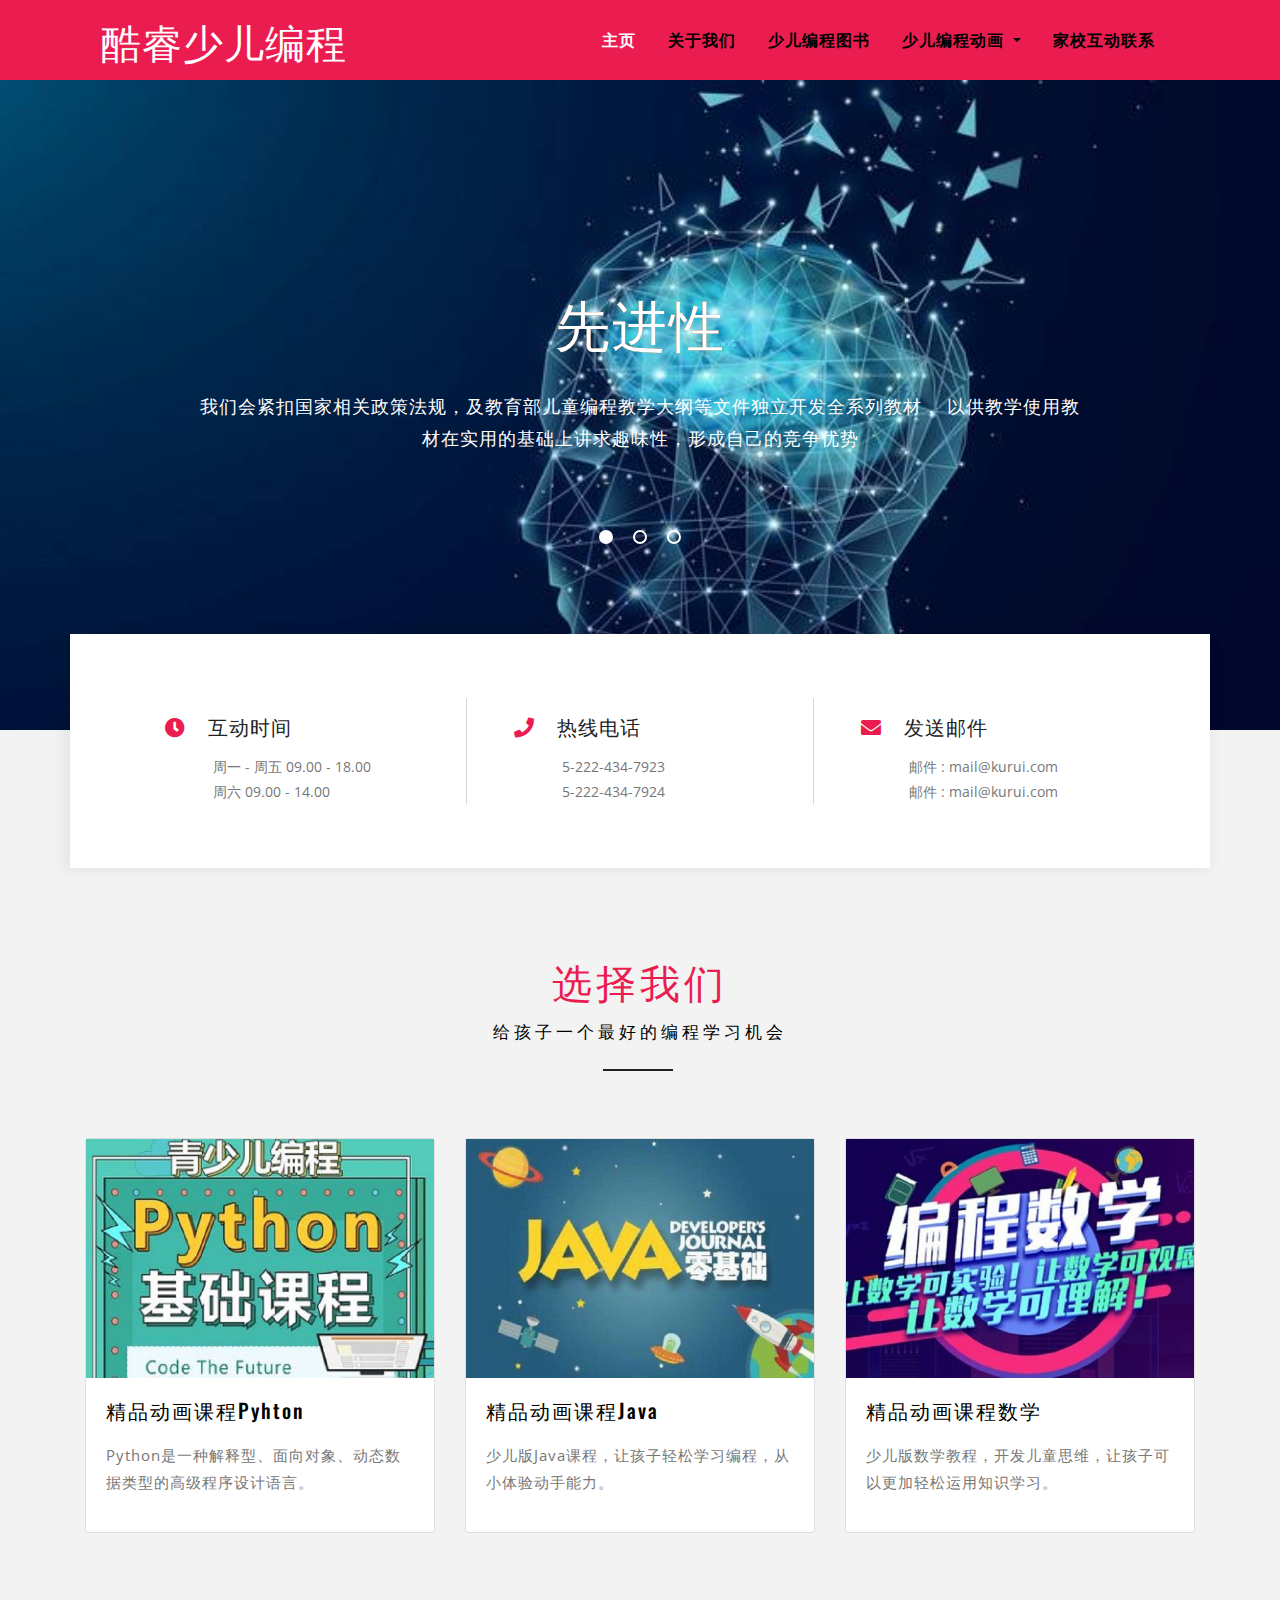
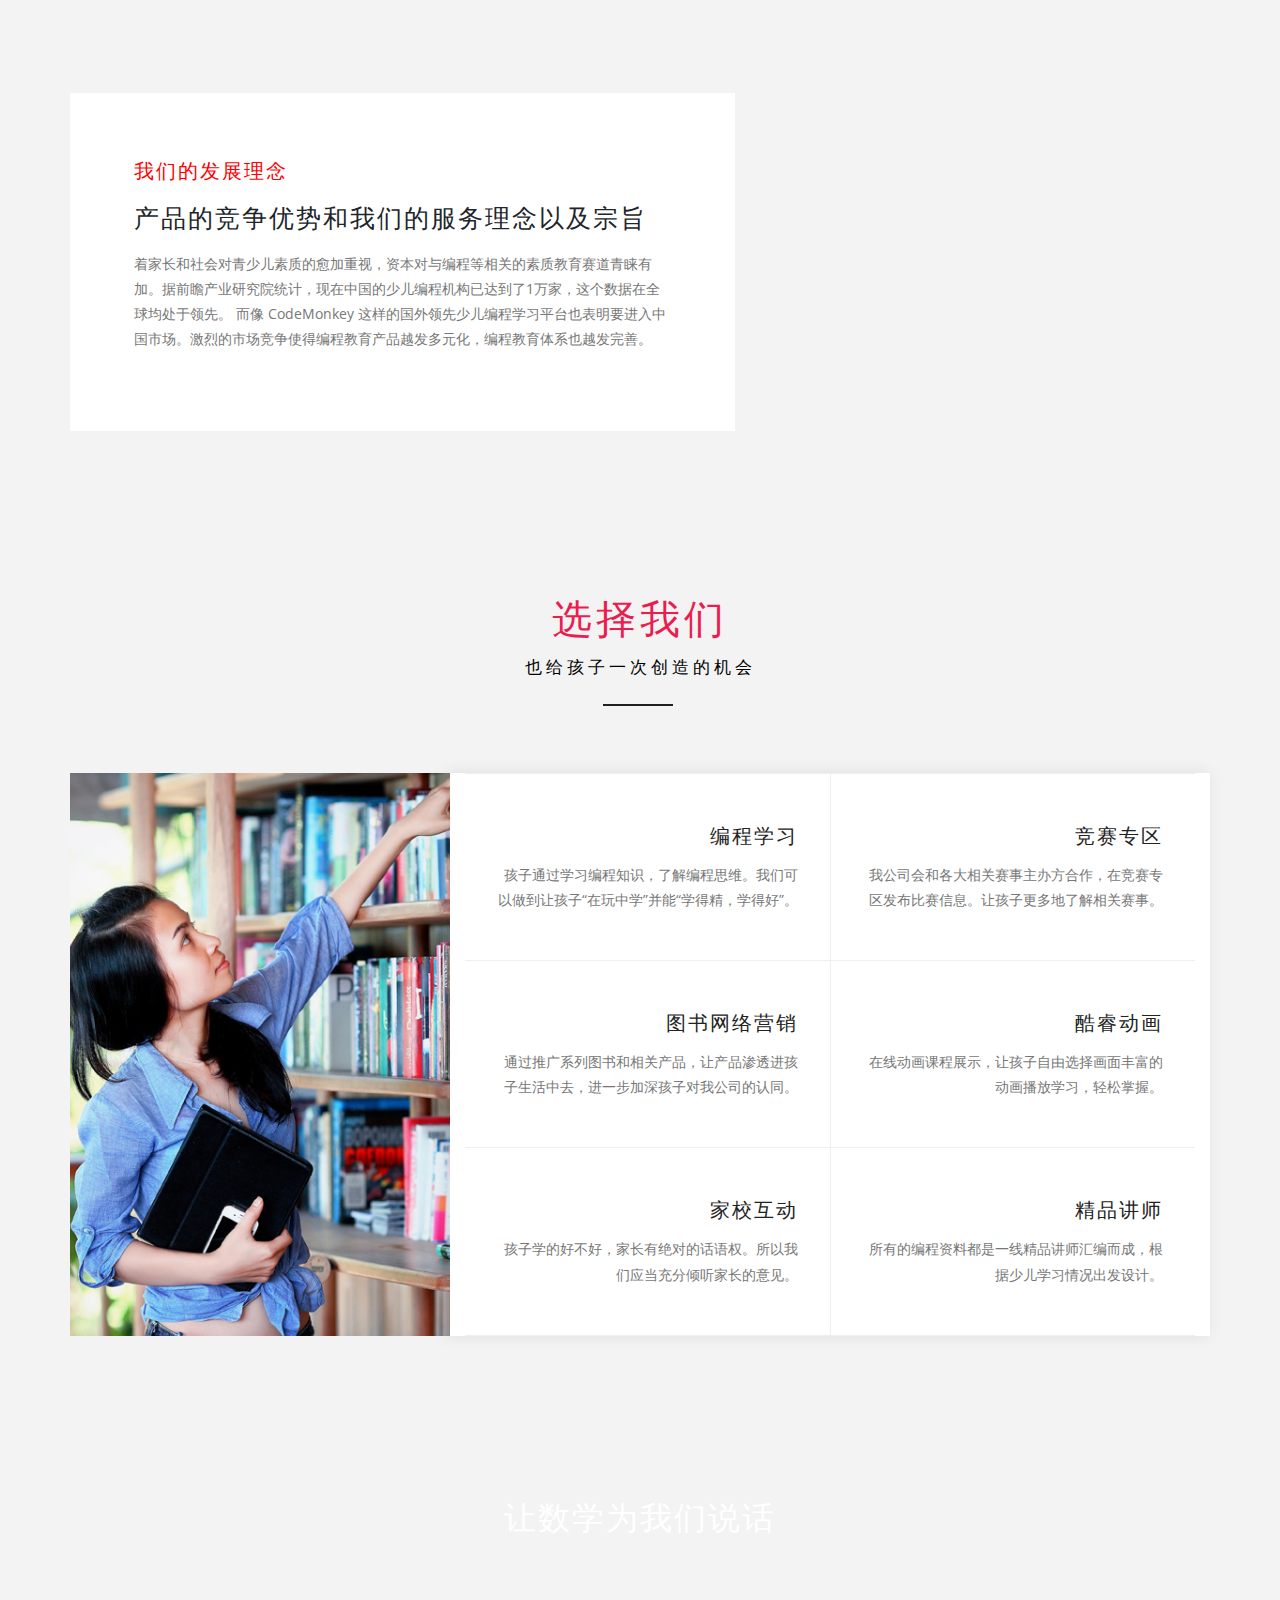
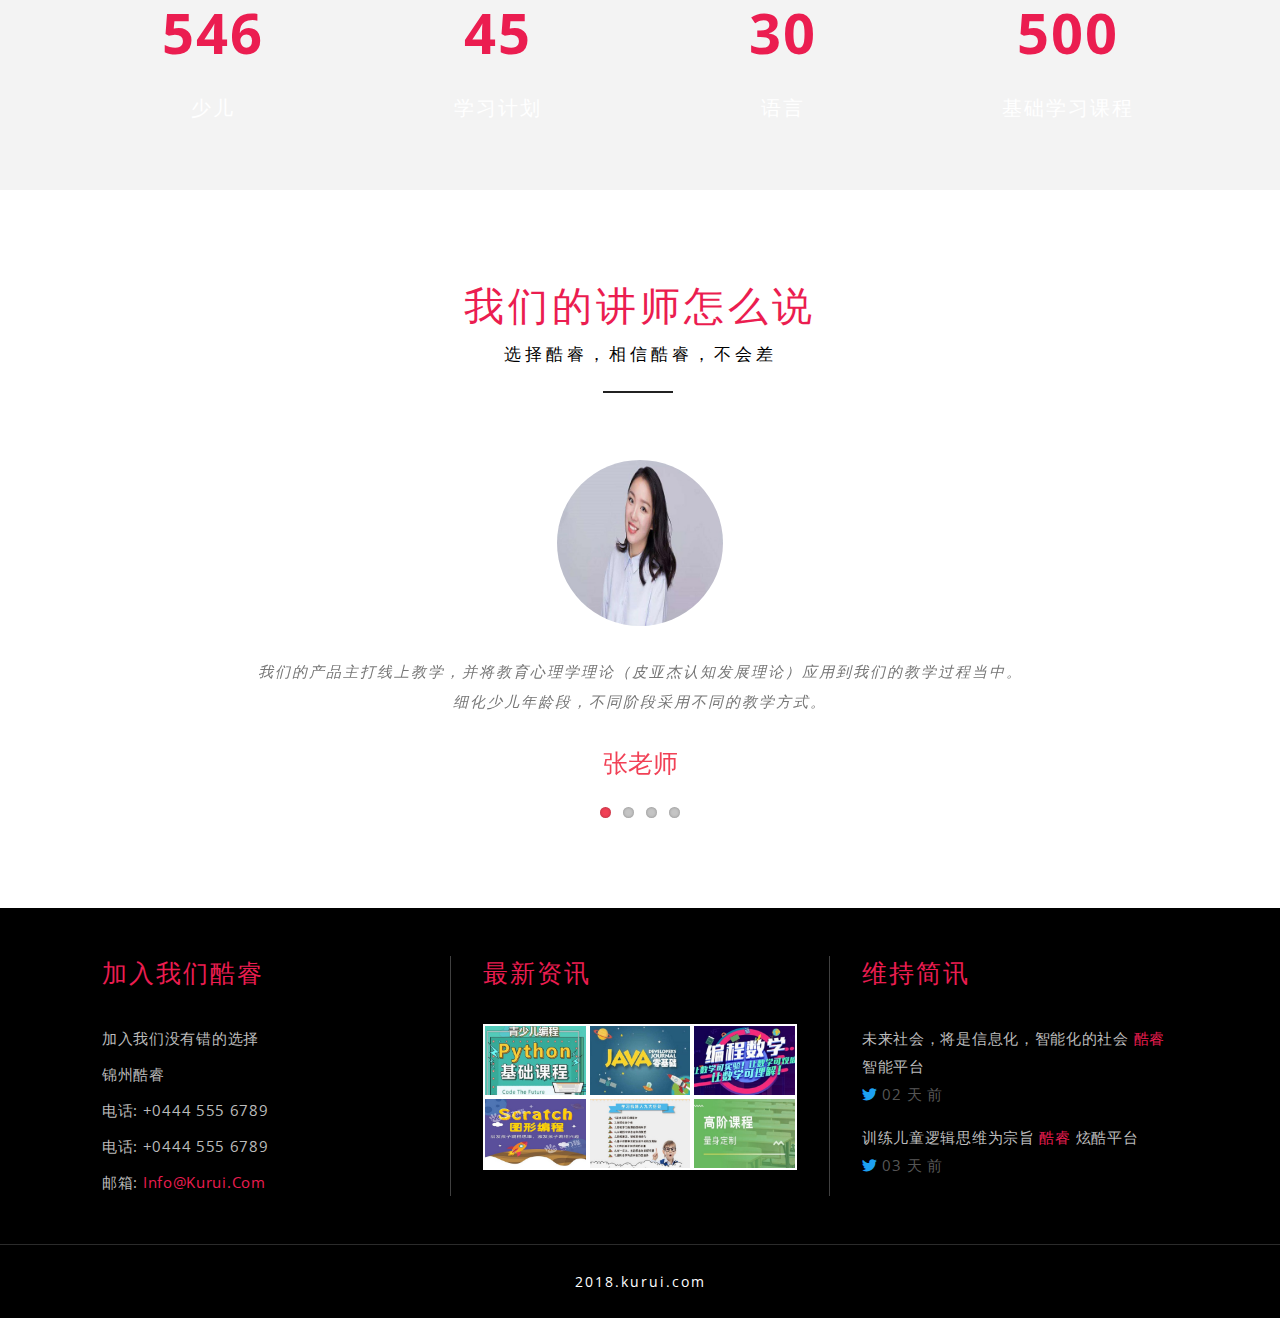
<file: index.html>
<!DOCTYPE html>
<html lang="zxx">

<head>
	<title>首页</title>
	<!-- for-mobile-apps -->
	<meta name="viewport" content="width=device-width, initial-scale=1">
	  <meta charset="utf-8" />
	<meta name="keywords" content="" />
	<script> 
		addEventListener("load", function () {
			setTimeout(hideURLbar, 0);
		}, false);

		function hideURLbar() {
			window.scrollTo(0, 1);
		}
	</script>
	<!-- //for-mobile-apps -->
	 <link href="css/bootstrap.css" type="text/css" rel="stylesheet" media="all">
	<!--banner slider  -->
	<link href="css/JiSlider.css" rel="stylesheet">
	<!-- //banner-slider -->
		<link rel="stylesheet" href="css/flexslider.css" type="text/css" media="screen" property="" />
	<link href="css/font-awesome.css" rel="stylesheet">
	<link href="css/style.css" rel="stylesheet" type="text/css" media="all" />
	<link href="http://fonts.googleapis.com/css?family=Oswald:400,500,600,700" rel="stylesheet">
<link href="http://fonts.googleapis.com/css?family=Open+Sans:300,300i,400,400i,600,600i,700,700i,800,800i&amp;subset=cyrillic,cyrillic-ext,greek,greek-ext,latin-ext,vietnamese" rel="stylesheet">

</head>

<body>
	<!-- header -->
	<section class="w3layouts-header py-2">
		<div class="container">
			<!-- header -->
			<header>
				<nav class="navbar navbar-expand-lg navbar-light bg-gradient-secondary">
					<h1>
						<a class="navbar-brand" href="index.html">
							酷睿少儿编程
						</a>
					</h1>
					<button class="navbar-toggler ml-md-auto" type="button" data-toggle="collapse" data-target="#navbarSupportedContent" aria-controls="navbarSupportedContent"
							aria-expanded="false" aria-label="Toggle navigation">
						<span class="navbar-toggler-icon"></span>
					</button>
					<div class="collapse navbar-collapse" id="navbarSupportedContent">
						<ul class="navbar-nav ml-lg-auto text-center">
							<li class="nav-item active  mr-3">
								<a class="nav-link" href="index.html">主页
									<span class="sr-only">(current)</span>
								</a>
							</li>
							<li class="nav-item  mr-3">
								<a class="nav-link" href="about.html">关于我们</a>
							</li>
							<li class="nav-item  mr-3">
								<a class="nav-link" href="services.html">少儿编程图书</a>
							</li>
							<li class="nav-item dropdown mr-3">
								<a class="nav-link dropdown-toggle" href="#" id="navbarDropdown" role="button" data-toggle="dropdown" aria-haspopup="true"
								   aria-expanded="false">
									少儿编程动画
								</a>
								<div class="dropdown-menu" aria-labelledby="navbarDropdown">
									<a class="dropdown-item" href="gallery.html">编程动画</a>


								</div>
							</li>
							<li class="nav-item mr-3">
								<a class="nav-link" href="contact.html">家校互动联系</a>
							</li>
						</ul>
					</div>
                </nav>
        </header>
        <!-- //header -->
		</div>
	</section>
	<!-- //header -->
	<!-- banner -->
	<section class="banner-silder">
		<div id="JiSlider" class="jislider">
			<ul>
				<li>
					<div class="banner-top banner-top1">
						<div class="container">
							<div class="banner-info info2">
								<h3>先进性</h3>
								<p>我们会紧扣国家相关政策法规，及教育部儿童编程教学大纲等文件独立开发全系列教材，
									以供教学使用教材在实用的基础上讲求趣味性，形成自己的竞争优势</p>
							</div>
						</div>
					</div>
				</li>
				<li>
					<div class="banner-top banner-top2">
						<div class="container">
							<div class="banner-info bg3 info2">
								<h3>独特性</h3>
								<p>现在，儿童变成教育处于初始阶段，还未形成一家独大的市场态势，故我们可以抓住这个契机，在相关领域有自己的发展</p>
							</div>
						</div>
					</div>
				</li>
				<li>
					<div class="banner-top banner-top3">
						<div class="container">
							<div class="banner-info bg3">
								<h3>新颖性</h3>
								<p>我们的产品主打线上教学，并将教育心理学理论（皮亚杰认知发展理论）应用到我们的教学过程当中。细化少儿年龄段，不同阶段采用不同的教学方式</p>
							</div>
						</div>
					</div>
				</li>
			</ul>
		</div>
		</section>
		<!-- //banner -->
		<!-- banner bottom -->
		<section class="banner-btm">
			<div class="container">
				<div class="row banner-bottom-main bg-white">
						<div class="col-md-4 banner-grid2">
							<div class="banner-subg1">
								<h3 class="mt-3"><span class="fas fa-clock pr-3" aria-hidden="true"></span> 互动时间</h3>
								<p class="mt-3 pl-5">周一 - 周五 09.00 - 18.00</p>
								<p class="pl-5">周六 09.00 - 14.00</p>
							</div>
						</div>
						<div class="col-md-4 banner-grid2">
							<div class="banner-subg1">
								<h3 class="mt-3"><span class="fas fa-phone pr-3" aria-hidden="true"></span> 热线电话</h3>
								<p class="mt-3 pl-5">5-222-434-7923</p>
								<p class="pl-5">5-222-434-7924</p>
							</div>
						</div>
						<div class="col-md-4 banner-grid2">
							<div class="banner-subg1">
								<h3 class="mt-3"><span class="fas fa-envelope pr-3" aria-hidden="true"></span> 发送邮件</h3>
								<p class="mt-3 pl-5">邮件 :<a href="mailto:example@email.com"> mail@kurui.com</a></p>
								<p class="pl-5">邮件 :<a href="mailto:example@email.com"> mail@kurui.com</a></p>
							</div>
						</div>
				</div>
			</div>
		</section>
		<!-- //banner bottom -->
	<!-- courses -->
	<section class="wthree-row w3-about  py-5">
		<div class="container py-md-4 mt-md-3">
			<h3 class="heading-agileinfo">选择我们 <span>给孩子一个最好的编程学习机会</span></h3>
			<div class="card-deck mt-md-5 pt-5">
				  <div class="card">
					<img src="images/g1.jpg" class="img-fluid" alt="Card image cap">
					<div class="card-body w3ls-card">
					  <h5 class="card-title">精品动画课程Pyhton</h5>
					  <p class="card-text mb-3 ">Python是一种解释型、面向对象、动态数据类型的高级程序设计语言。</p>
						
					</div>
				  </div>
				  <div class="card">
					<img src="images/g2.jpg" class="img-fluid" alt="Card image cap">
					<div class="card-body w3ls-card">
					  <h5 class="card-title">精品动画课程Java</h5>
					   <p class="card-text mb-3 ">少儿版Java课程，让孩子轻松学习编程，从小体验动手能力。</p>
						
					</div>
				  </div>
				  <div class="card">
					<img src="images/g3.jpg" class="img-fluid" alt="Card image cap">
					<div class="card-body w3ls-card">
					  <h5 class="card-title">精品动画课程数学</h5>
					   <p class="card-text mb-3 ">少儿版数学教程，开发儿童思维，让孩子可以更加轻松运用知识学习。</p>
						
					</div>
				  </div>
				</div>
            </div>
        </section>
<!-- //courses -->
	<!-- prepare -->
	<div class="prepare_wthree py-5">
		<div class="container py-md-4 mt-md-3">
			<div class="row prepare_top">
				<div class="col-lg-7 prepare_top_right">
					<h5 class="mb-3">我们的发展理念</h5>
					<h4>产品的竞争优势和我们的服务理念以及宗旨</h4>
					<p class="mt-3 mb-3">着家长和社会对青少儿素质的愈加重视，资本对与编程等相关的素质教育赛道青睐有加。据前瞻产业研究院统计，现在中国的少儿编程机构已达到了1万家，这个数据在全球均处于领先。
						而像 CodeMonkey 这样的国外领先少儿编程学习平台也表明要进入中国市场。激烈的市场竞争使得编程教育产品越发多元化，编程教育体系也越发完善。</p>
				</div>
				<div class="col-lg-5 prepare_top_left">
				</div>
				
			</div>
		</div>
	</div>
	<!-- //prepare -->
	<!-- categories -->
	<section class="categories_agile py-5">
		<div class="container py-md-4 mt-md-3">
		<h3 class="heading-agileinfo">选择我们 <span>也给孩子一次创造的机会</span></h3>
			<div class="row categories-top mt-md-5 pt-5">
				<div class="col-md-4 categories-left1">
				</div>
				<div class="col-md-8 categories-left">
					<div class="row">
						<div class="col-md-6 col-sm-6 categories_sub cats">
							<div class="categories_sub1">
								<h3 class="mt-3">编程学习</h3>
								<p class="mt-3 mb-3">孩子通过学习编程知识，了解编程思维。我们可以做到让孩子“在玩中学”并能“学得精，学得好”。</p>
							</div>
							<div class="categories_sub1">
								<h3 class="mt-3"> 图书网络营销</h3>
								<p class="mt-3 mb-3">通过推广系列图书和相关产品，让产品渗透进孩子生活中去，进一步加深孩子对我公司的认同。</p>
							</div>
							<div class="categories_sub1">
								<h3 class="mt-3">家校互动</h3>
								<p class="mt-3 mb-3">孩子学的好不好，家长有绝对的话语权。所以我们应当充分倾听家长的意见。</p>
							</div>
						</div>
						<div class="col-md-6 col-sm-6 categories_sub cats1">
							<div class="categories_sub2">
								<h3 class="mt-3">竞赛专区</h3>
								<p class="mt-3 mb-3">我公司会和各大相关赛事主办方合作，在竞赛专区发布比赛信息。让孩子更多地了解相关赛事。</p>
							</div>
							<div class="categories_sub2">
								<h3 class="mt-3">酷睿动画</h3>
								<p class="mt-3 mb-3">在线动画课程展示，让孩子自由选择画面丰富的动画播放学习，轻松掌握。</p>
							</div>
							<div class="categories_sub2">
								<h3 class="mt-3">精品讲师</h3>
								<p class="mt-3 mb-3">所有的编程资料都是一线精品讲师汇编而成，根据少儿学习情况出发设计。</p>
							</div>
						</div>
					</div>
				</div>
			</div>
		</div>
	</section>
	<!-- //categories -->
<!-- stats -->
<section class="stats  py-5">
		<div class="container py-md-4 mt-md-3">
			<h3 class="tittle-w3ls text-center mb-3">让数学为我们说话</h3>
			<div class="row inner_w3l_agile_grids-1 pt-4 mt-md-4">
			<div class="col-md-3 col-sm-6 w3layouts_stats_left w3_counter_grid">
				<p class="counter">546</p>
				<h3>少儿</h3>
			</div>
			<div class="col-md-3 col-sm-6 w3layouts_stats_left w3_counter_grid1">
				<p class="counter">45</p>
				<h3>学习计划</h3>
			</div>
			<div class="col-md-3 col-sm-6 w3layouts_stats_left w3_counter_grid2">
				<p class="counter">30</p>
				<h3>语言</h3>
			</div>
			<div class="col-md-3 col-sm-6 w3layouts_stats_left w3_counter_grid2">
				<p class="counter">500</p>
				<h3>基础学习课程</h3>
			</div>
		</div>
   </div>	
</section>
<!-- //stats -->
<!-- Clients -->
<div class="clients bg-white py-5">
		<div class="container py-md-4 mt-md-3">
	
				<h3 class="heading-agileinfo">我们的讲师怎么说 <span>选择酷睿，相信酷睿，不会差</span></h3>
		
			
			<section class="slider mt-md-5 pt-5">
				<div class="flexslider">
					<ul class="slides">
						<li>
							<img src="images/t1.jpg" alt="" />
								<p>我们的产品主打线上教学，并将教育心理学理论（皮亚杰认知发展理论）应用到我们的教学过程当中。细化少儿年龄段，不同阶段采用不同的教学方式。</p>
								<div class="client">
									<h5>张老师</h5>
								</div>
						</li>
						<li>
							<img src="images/t2.jpg" alt="" />
								<p>2-7岁儿童采用动画教学方式，我团队研发出“酷睿儿童动画系列产品”采用该年龄段儿童喜闻乐见的方式向其传输编程理念。</p>
								<div class="client">
									<h5>余淮老师</h5>
								</div>
						</li>
						<li>
							<img src="images/t3.jpg" alt="" />
								<p>我们会紧扣国家相关政策法规，及教育部儿童编程教学大纲等文件独立开发全系列教材，以供教学使用教材在实用的基础上讲求趣味性，形成自己的竞争优势。</p>
								<div class="client">
									<h5>洪波老师</h5>
								</div>
						</li>
						<li>
							<img src="images/t4.jpg" alt="" />
								<p>7-10岁儿童开始简单以科普方式向其讲授编程知识，但不涉及较多的实操，还是以培养兴趣为主。</p>
								<div class="client">
									<h5>志鸿老师</h5>
								</div>
						</li>
					</ul>
				</div>
			</section>
		</div>
</div>
<!-- //Clients -->
<!-- Footer -->
	<footer class="footer-section py-5">
		<div class="container">
			<div class="row">
				
				<div class="col-lg-4 footer-grids">
					<h3>加入我们酷睿</h3>
					<p>加入我们没有错的选择 </p>
					<p class="my-2"> 锦州酷睿</p>
					<p class="phone">电话: +0444 555 6789</p>
					<p class="phone my-2">电话: +0444 555 6789</p>
					<p class="phone">邮箱:
						<a href="mailto:info@example.com">info@kurui.com</a>
					</p>
				</div>
				<div class="col-lg-4 footer-grids">
					<h2>最新资讯</h2>
					<div class="d-flex justify-content-around">
						<a href="#" class="col-4">
							<img src="images/g1.jpg" class="img-fluid" alt="Responsive image">
						</a>
						<a href="#" class="col-4">
							<img src="images/g2.jpg" class="img-fluid" alt="Responsive image">
						</a>
						<a href="#" class="col-4">
							<img src="images/g3.jpg" class="img-fluid" alt="Responsive image">
						</a>
					</div>
					<div class="d-flex justify-content-around">
						<a href="#" class="col-4">
							<img src="images/g4.jpg" class="img-fluid" alt="Responsive image">
						</a>
						<a href="#" class="col-4">
							<img src="images/g5.jpg" class="img-fluid" alt="Responsive image">
						</a>
						<a href="#" class="col-4">
							<img src="images/g6.jpg" class="img-fluid" alt="Responsive image">
						</a>
					</div>
				</div>
				<div class="col-lg-4 footer-grids">
					<h3>维持简讯</h3>
					<ul class="w3agile_footer_grid_list">
						<li>未来社会，将是信息化，智能化的社会
							<a href="#">酷睿</a> 智能平台
							<span>
								<i class="fab fa-twitter"></i> 02 天 前</span>
						</li>
						<li>训练儿童逻辑思维为宗旨
							<a href="#">酷睿</a> 炫酷平台
							<span>
								<i class="fab fa-twitter"></i> 03 天 前</span>
						</li>
					</ul>
				</div>
			</div>
		</div>
	</footer>
	<!-- //Footer -->
<!-- copyright -->
	<section class="copyright-w3layouts py-xl-4 py-3">
		<div class="container">
			<p>2018.kurui.com
			</p>
		</div>
	</section>
	<!-- //copyright -->
	<!-- Modal -->
	<!--<div class="modal fade" id="myModal" tabindex="-1" role="dialog" aria-labelledby="exampleModalCenterTitle" aria-hidden="true">-->
		<!--<div class="modal-dialog modal-dialog-centered" role="document">-->
			<!--<div class="modal-content">-->
				<!--<div class="modal-header">-->
					<!--<h4 class="modal-title">Attainment</h4>-->
					<!--<button type="button" class="close" data-dismiss="modal" aria-label="Close">-->
						<!--<span aria-hidden="true">&times;</span>-->
					<!--</button>-->
				<!--</div>-->
				<!--<div class="modal-body">-->
					<!--<div class="agileits-w3layouts-info">-->
						<!--<img src="images/bg1.jpg" class="img-fluid" alt="" />-->
						<!--<p>Duis venenatis, turpis eu bibendum porttitor, sapien quam ultricies tellus, ac rhoncus risus odio eget nunc. Pellentesque ac fermentum diam. Integer eu facilisis nunc, a iaculis felis. Pellentesque pellentesque tempor enim, in dapibus turpis porttitor quis. </p>-->
					<!--</div>-->
				<!--</div>-->
				<!--<div class="modal-footer">-->
					<!--<button type="button" class="btn btn-secondary" data-dismiss="modal">Close</button>-->
					<!--<button type="button" class="btn btn-primary">Save changes</button>-->
				<!--</div>-->
			<!--</div>-->
		<!--</div>-->
	<!--</div>-->
	<!-- //Modal -->
	<!-- js -->
	<script src="js/jquery-2.2.3.min.js"></script>
	<!-- //js-->
	<!--banner-slider-->
	<script src="js/JiSlider.js"></script>
	<script> 
		$(window).load(function () {
			$('#JiSlider').JiSlider({
				color: '#fff',
				start: 1,
				reverse: false
			}).addClass('ff')
		})
	</script>
	<!-- //banner-slider -->
	<!-- stats -->
	<script src="js/jquery.waypoints.min.js"></script>
	<script src="js/jquery.countup.js"></script>
		<script>
			$('.counter').countUp();
		</script>
<!-- //stats -->

	<!-- FlexSlider-JavaScript -->
	<script defer src="js/jquery.flexslider.js"></script>
	<script type="text/javascript">
		
				$(window).load(function(){
				$('.flexslider').flexslider({
					animation: "slide",
					start: function(slider){
						$('body').removeClass('loading');
					}
			});
		});
	</script>
<!-- //FlexSlider-JavaScript -->
	
	<!-- Bootstrap core JavaScript
    ================================================== -->
	<!-- Placed at the end of the document so the pages load faster -->
	 <script src="js/bootstrap.js"></script>
</body>

</html>
</file>
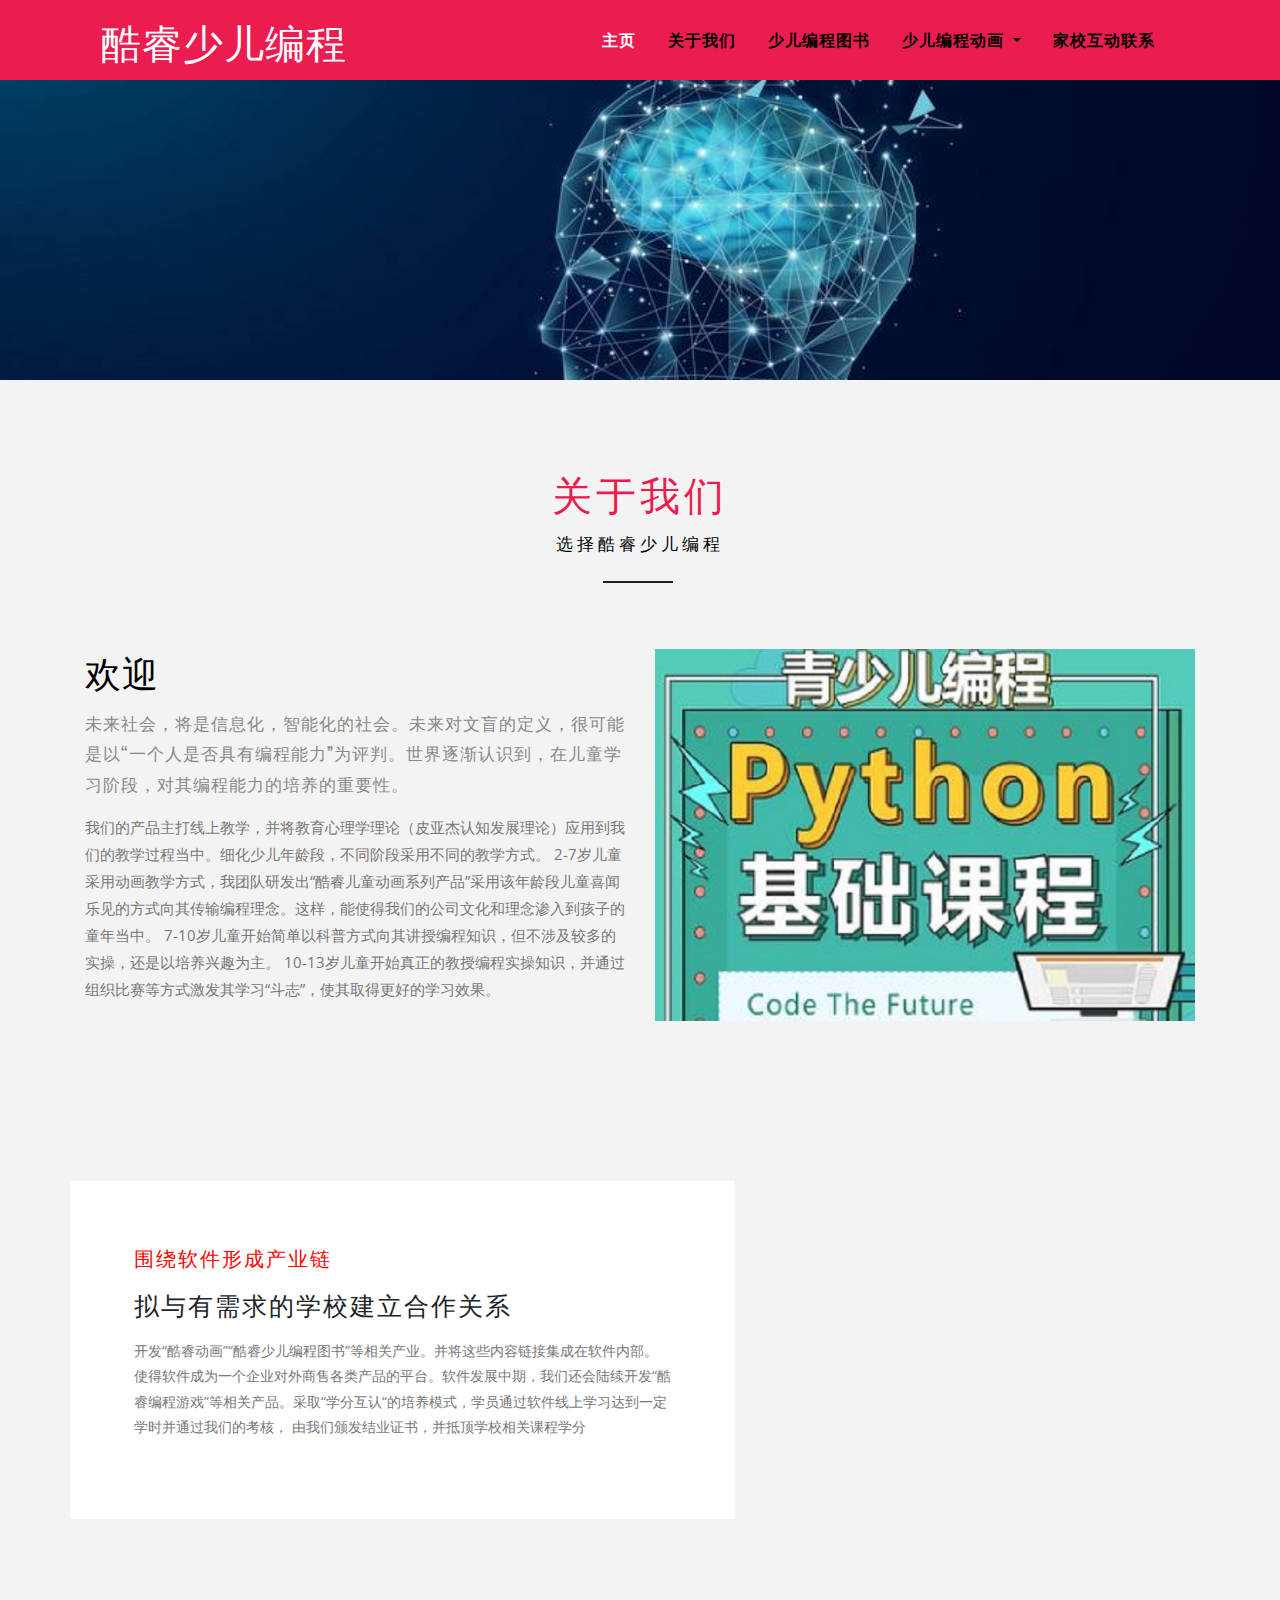
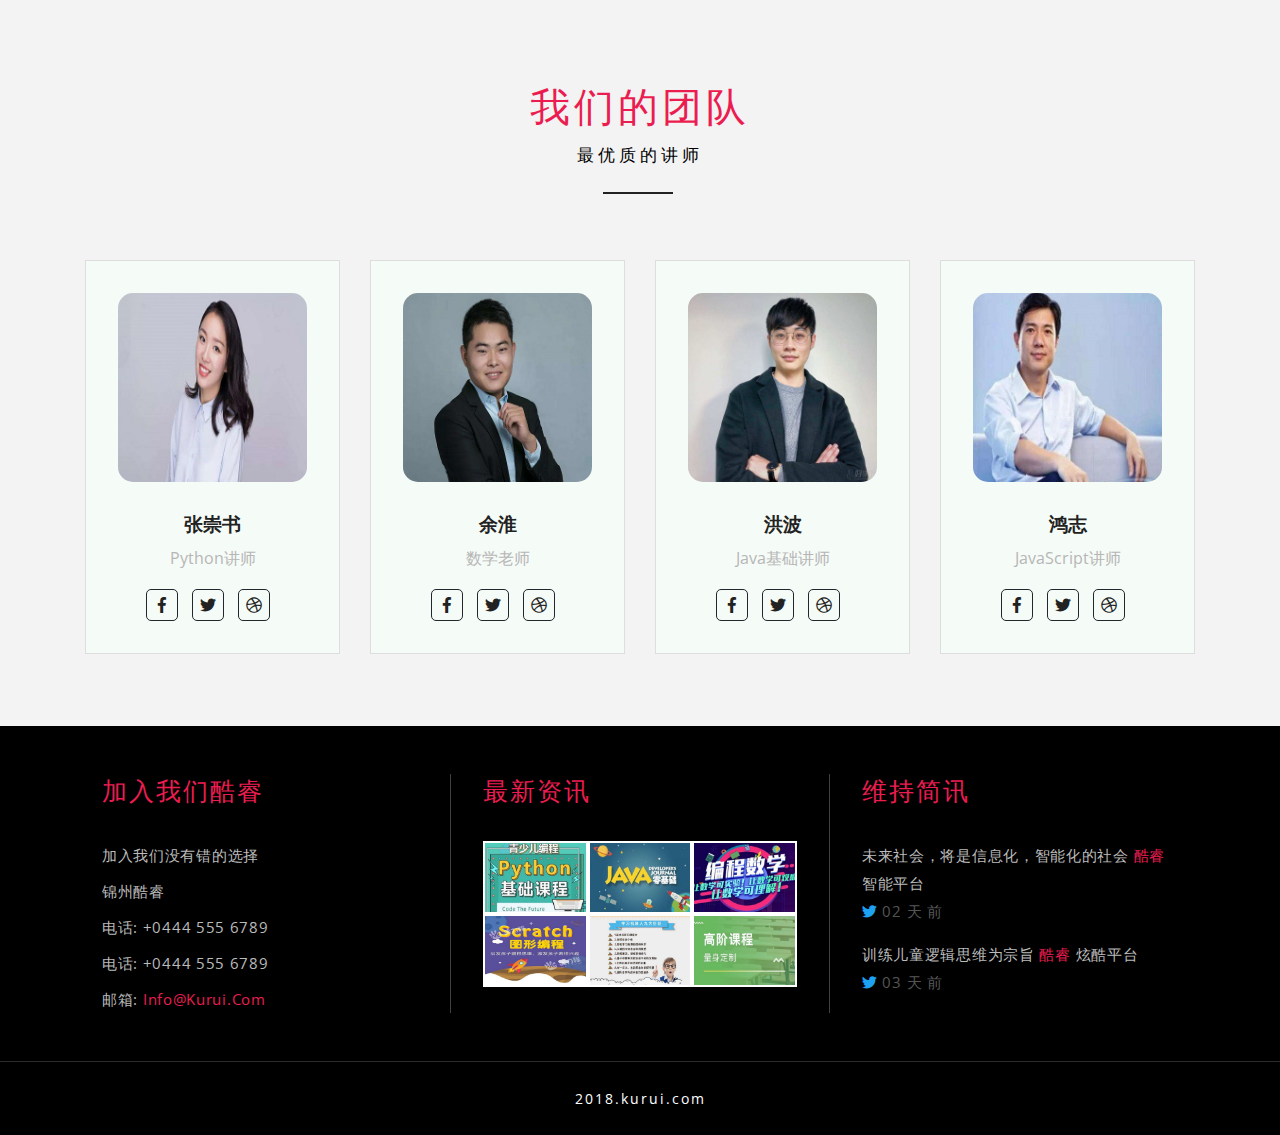
<file: about.html>
<!DOCTYPE html>
<html lang="zxx">

<head>
	<title>关于我们</title>
	<!-- for-mobile-apps -->
	<meta name="viewport" content="width=device-width, initial-scale=1">
	  <meta charset="utf-8" />
	<meta name="keywords" content="" />
	<script> 
		addEventListener("load", function () {
			setTimeout(hideURLbar, 0);
		}, false);

		function hideURLbar() {
			window.scrollTo(0, 1);
		}
	</script>
	<!-- //for-mobile-apps -->
	 <link href="css/bootstrap.css" type="text/css" rel="stylesheet" media="all">
	<link href="css/font-awesome.css" rel="stylesheet">
	<link href="css/style.css" rel="stylesheet" type="text/css" media="all" />
	<link href="http://fonts.googleapis.com/css?family=Oswald:400,500,600,700" rel="stylesheet">
<link href="http://fonts.googleapis.com/css?family=Open+Sans:300,300i,400,400i,600,600i,700,700i,800,800i&amp;subset=cyrillic,cyrillic-ext,greek,greek-ext,latin-ext,vietnamese" rel="stylesheet">

</head>

<body>
	<!-- header -->
	<section class="w3layouts-header py-2">
		<div class="container">
			  <!-- header -->
        <header>
                <nav class="navbar navbar-expand-lg navbar-light bg-gradient-secondary">
                    <h1>
                        <a class="navbar-brand" href="index.html">
							酷睿少儿编程
                        </a>
                    </h1>
                    <button class="navbar-toggler ml-md-auto" type="button" data-toggle="collapse" data-target="#navbarSupportedContent" aria-controls="navbarSupportedContent"
                        aria-expanded="false" aria-label="Toggle navigation">
                        <span class="navbar-toggler-icon"></span>
                    </button>
					<div class="collapse navbar-collapse" id="navbarSupportedContent">
						<ul class="navbar-nav ml-lg-auto text-center">
							<li class="nav-item active  mr-3">
								<a class="nav-link" href="index.html">主页
									<span class="sr-only">(current)</span>
								</a>
							</li>
							<li class="nav-item  mr-3">
								<a class="nav-link" href="about.html">关于我们</a>
							</li>
							<li class="nav-item  mr-3">
								<a class="nav-link" href="services.html">少儿编程图书</a>
							</li>
							<li class="nav-item dropdown mr-3">
								<a class="nav-link dropdown-toggle" href="#" id="navbarDropdown" role="button" data-toggle="dropdown" aria-haspopup="true"
								   aria-expanded="false">
									少儿编程动画
								</a>
								<div class="dropdown-menu" aria-labelledby="navbarDropdown">
									<a class="dropdown-item" href="gallery.html">编程动画</a>


								</div>
							</li>
							<li class="nav-item mr-3">
								<a class="nav-link" href="contact.html">家校互动联系</a>
							</li>
						</ul>
					</div>
                </nav>
        </header>
        <!-- //header -->
		</div>
	</section>
	<!-- //header -->
	<!-- banner -->
	<section class="banner-1">	
	</section>
		<!-- //banner -->
		<!-- about -->
	<section class="welcome py-5">
		<div class="container py-md-4 mt-md-3">
			<h3 class="heading-agileinfo">关于我们<span>选择酷睿少儿编程</span></h3>
			<div class="row about-tp mt-md-5 pt-5">
				<div class="col-lg-6 welcome-left">
					<h3>欢迎</h3>
					<h4>未来社会，将是信息化，智能化的社会。未来对文盲的定义，很可能是以“一个人是否具有编程能力”为评判。世界逐渐认识到，在儿童学习阶段，对其编程能力的培养的重要性。</h4>
					<p>我们的产品主打线上教学，并将教育心理学理论（皮亚杰认知发展理论）应用到我们的教学过程当中。细化少儿年龄段，不同阶段采用不同的教学方式。
						2-7岁儿童采用动画教学方式，我团队研发出“酷睿儿童动画系列产品”采用该年龄段儿童喜闻乐见的方式向其传输编程理念。这样，能使得我们的公司文化和理念渗入到孩子的童年当中。
						7-10岁儿童开始简单以科普方式向其讲授编程知识，但不涉及较多的实操，还是以培养兴趣为主。
						10-13岁儿童开始真正的教授编程实操知识，并通过组织比赛等方式激发其学习“斗志”，使其取得更好的学习效果。
					</p>
				</div>
				<div class="col-lg-6 welcome-right">
					<div class="welcome-right-top">
						<img src="images/g1.jpg" alt="" class="img-fluid">
					</div>
				</div>
			</div>
		</div>
	</section>
	<!-- //about -->
	<!-- prepare -->
	<div class="prepare_wthree py-5">
		<div class="container py-md-4 mt-md-3">
			<div class="row prepare_top">
				<div class="col-lg-7 prepare_top_right">
					<h5 class="mb-3">围绕软件形成产业链</h5>
					<h4>拟与有需求的学校建立合作关系</h4>
					<p class="mt-3 mb-3">开发“酷睿动画”“酷睿少儿编程图书”等相关产业。并将这些内容链接集成在软件内部。
						使得软件成为一个企业对外商售各类产品的平台。软件发展中期，我们还会陆续开发“酷睿编程游戏”等相关产品。采取“学分互认“的培养模式，学员通过软件线上学习达到一定学时并通过我们的考核，
						由我们颁发结业证书，并抵顶学校相关课程学分</p>
				</div>
				<div class="col-lg-5 prepare_top_left">
				</div>
				
			</div>
		</div>
	</div>
	<!-- //prepare -->

			<!-- team -->
	<section class="mid_slider py-5">
		<div class="container py-md-4 mt-md-3">

			<h3 class="heading-agileinfo">我们的团队 <span>最优质的讲师</span></h3>
			
			<div class="row inner_sec_info_w3ls_agile mt-md-5 pt-5">
				<div class="col-lg-3 col-md-6 col-sm-6 team_grid1">
				<div class="team_grid_info">
					<img src="images/t1.jpg" alt=" " class="img-fluid" />
					<h3>张崇书 </h3>
					<p>Python讲师</p>
					<div class="team_icons">
						<ul>
							<li><a href="#" class="facebook"><i class="fab fa-facebook-f" aria-hidden="true"></i></a></li>
							<li><a href="#" class="twitter"><i class="fab fa-twitter" aria-hidden="true"></i></a></li>
							<li><a href="#" class="dribble"><i class="fab fa-dribbble" aria-hidden="true"></i></a></li>

						</ul>
					</div>
				</div>
				</div>
				<div class="col-lg-3 col-md-6 col-sm-6 team_grid1">
				<div class="team_grid_info">
					<img src="images/t2.jpg" alt=" " class="img-fluid" />
					<h3>余淮 </h3>
					<p>数学老师</p>
					<div class="team_icons">
					<ul>
							<li><a href="#" class="facebook"><i class="fab fa-facebook-f" aria-hidden="true"></i></a></li>
							<li><a href="#" class="twitter"><i class="fab fa-twitter" aria-hidden="true"></i></a></li>
							<li><a href="#" class="dribble"><i class="fab fa-dribbble" aria-hidden="true"></i></a></li>

						</ul>
					</div>
				</div>
				</div>
				<div class="col-lg-3 col-md-6 col-sm-6 team_grid1">
				<div class="team_grid_info">
					<img src="images/t3.jpg" alt=" " class="img-fluid" />
					<h3>洪波</h3>
					<p>Java基础讲师</p>
					<div class="team_icons">
						<ul>
							<li><a href="#" class="facebook"><i class="fab fa-facebook-f" aria-hidden="true"></i></a></li>
							<li><a href="#" class="twitter"><i class="fab fa-twitter" aria-hidden="true"></i></a></li>
							<li><a href="#" class="dribble"><i class="fab fa-dribbble" aria-hidden="true"></i></a></li>

						</ul>
					</div>
					</div>
				</div>
				<div class="col-lg-3 col-md-6 col-sm-6 team_grid1">
				<div class="team_grid_info">
					<img src="images/t4.jpg" alt=" " class="img-fluid" />
					<h3>鸿志</h3>
					<p>JavaScript讲师</p>
					<div class="team_icons">
						<ul>
							<li><a href="#" class="facebook"><i class="fab fa-facebook-f" aria-hidden="true"></i></a></li>
							<li><a href="#" class="twitter"><i class="fab fa-twitter" aria-hidden="true"></i></a></li>
							<li><a href="#" class="dribble"><i class="fab fa-dribbble" aria-hidden="true"></i></a></li>

						</ul>
					</div>
					</div>
				</div>
			</div>
		</div>
	</section>
	<!-- //team -->


<!-- Footer -->
	<footer class="footer-section py-5">
		<div class="container">
			<div class="row">

				<div class="col-lg-4 footer-grids">
					<h3>加入我们酷睿</h3>
					<p>加入我们没有错的选择 </p>
					<p class="my-2"> 锦州酷睿</p>
					<p class="phone">电话: +0444 555 6789</p>
					<p class="phone my-2">电话: +0444 555 6789</p>
					<p class="phone">邮箱:
						<a href="mailto:info@example.com">info@kurui.com</a>
					</p>
				</div>
				<div class="col-lg-4 footer-grids">
					<h2>最新资讯</h2>
					<div class="d-flex justify-content-around">
						<a href="#" class="col-4">
							<img src="images/g1.jpg" class="img-fluid" alt="Responsive image">
						</a>
						<a href="#" class="col-4">
							<img src="images/g2.jpg" class="img-fluid" alt="Responsive image">
						</a>
						<a href="#" class="col-4">
							<img src="images/g3.jpg" class="img-fluid" alt="Responsive image">
						</a>
					</div>
					<div class="d-flex justify-content-around">
						<a href="#" class="col-4">
							<img src="images/g4.jpg" class="img-fluid" alt="Responsive image">
						</a>
						<a href="#" class="col-4">
							<img src="images/g5.jpg" class="img-fluid" alt="Responsive image">
						</a>
						<a href="#" class="col-4">
							<img src="images/g6.jpg" class="img-fluid" alt="Responsive image">
						</a>
					</div>
				</div>
				<div class="col-lg-4 footer-grids">
					<h3>维持简讯</h3>
					<ul class="w3agile_footer_grid_list">
						<li>未来社会，将是信息化，智能化的社会
							<a href="#">酷睿</a> 智能平台
							<span>
								<i class="fab fa-twitter"></i> 02 天 前</span>
						</li>
						<li>训练儿童逻辑思维为宗旨
							<a href="#">酷睿</a> 炫酷平台
							<span>
								<i class="fab fa-twitter"></i> 03 天 前</span>
						</li>
					</ul>
				</div>
			</div>
		</div>
	</footer>
	<!-- //Footer -->
<!-- copyright -->
	<section class="copyright-w3layouts py-xl-4 py-3">
		<div class="container">
			<p>2018.kurui.com
			</p>
		</div>
	</section>
	<!-- //copyright -->
	<!-- Modal -->
	<!--<div class="modal fade" id="myModal" tabindex="-1" role="dialog" aria-labelledby="exampleModalCenterTitle" aria-hidden="true">-->
		<!--<div class="modal-dialog modal-dialog-centered" role="document">-->
			<!--<div class="modal-content">-->
				<!--<div class="modal-header">-->
					<!--<h4 class="modal-title">Attainment</h4>-->
					<!--<button type="button" class="close" data-dismiss="modal" aria-label="Close">-->
						<!--<span aria-hidden="true">&times;</span>-->
					<!--</button>-->
				<!--</div>-->
				<!--<div class="modal-body">-->
					<!--<div class="agileits-w3layouts-info">-->
						<!--<img src="images/bg1.jpg" class="img-fluid" alt="" />-->
						<!--<p>Duis venenatis, turpis eu bibendum porttitor, sapien quam ultricies tellus, ac rhoncus risus odio eget nunc. Pellentesque ac fermentum diam. Integer eu facilisis nunc, a iaculis felis. Pellentesque pellentesque tempor enim, in dapibus turpis porttitor quis. </p>-->
					<!--</div>-->
				<!--</div>-->
				<!--<div class="modal-footer">-->
					<!--<button type="button" class="btn btn-secondary" data-dismiss="modal">Close</button>-->
					<!--<button type="button" class="btn btn-primary">Save changes</button>-->
				<!--</div>-->
			<!--</div>-->
		<!--</div>-->
	<!--</div>-->
	<!-- //Modal -->
	<!-- js -->
	<script src="js/jquery-2.2.3.min.js"></script>
	<!-- //js-->
	
	<!-- Bootstrap core JavaScript
    ================================================== -->
	<!-- Placed at the end of the document so the pages load faster -->
	 <script src="js/bootstrap.js"></script>
</body>

</html>
</file>
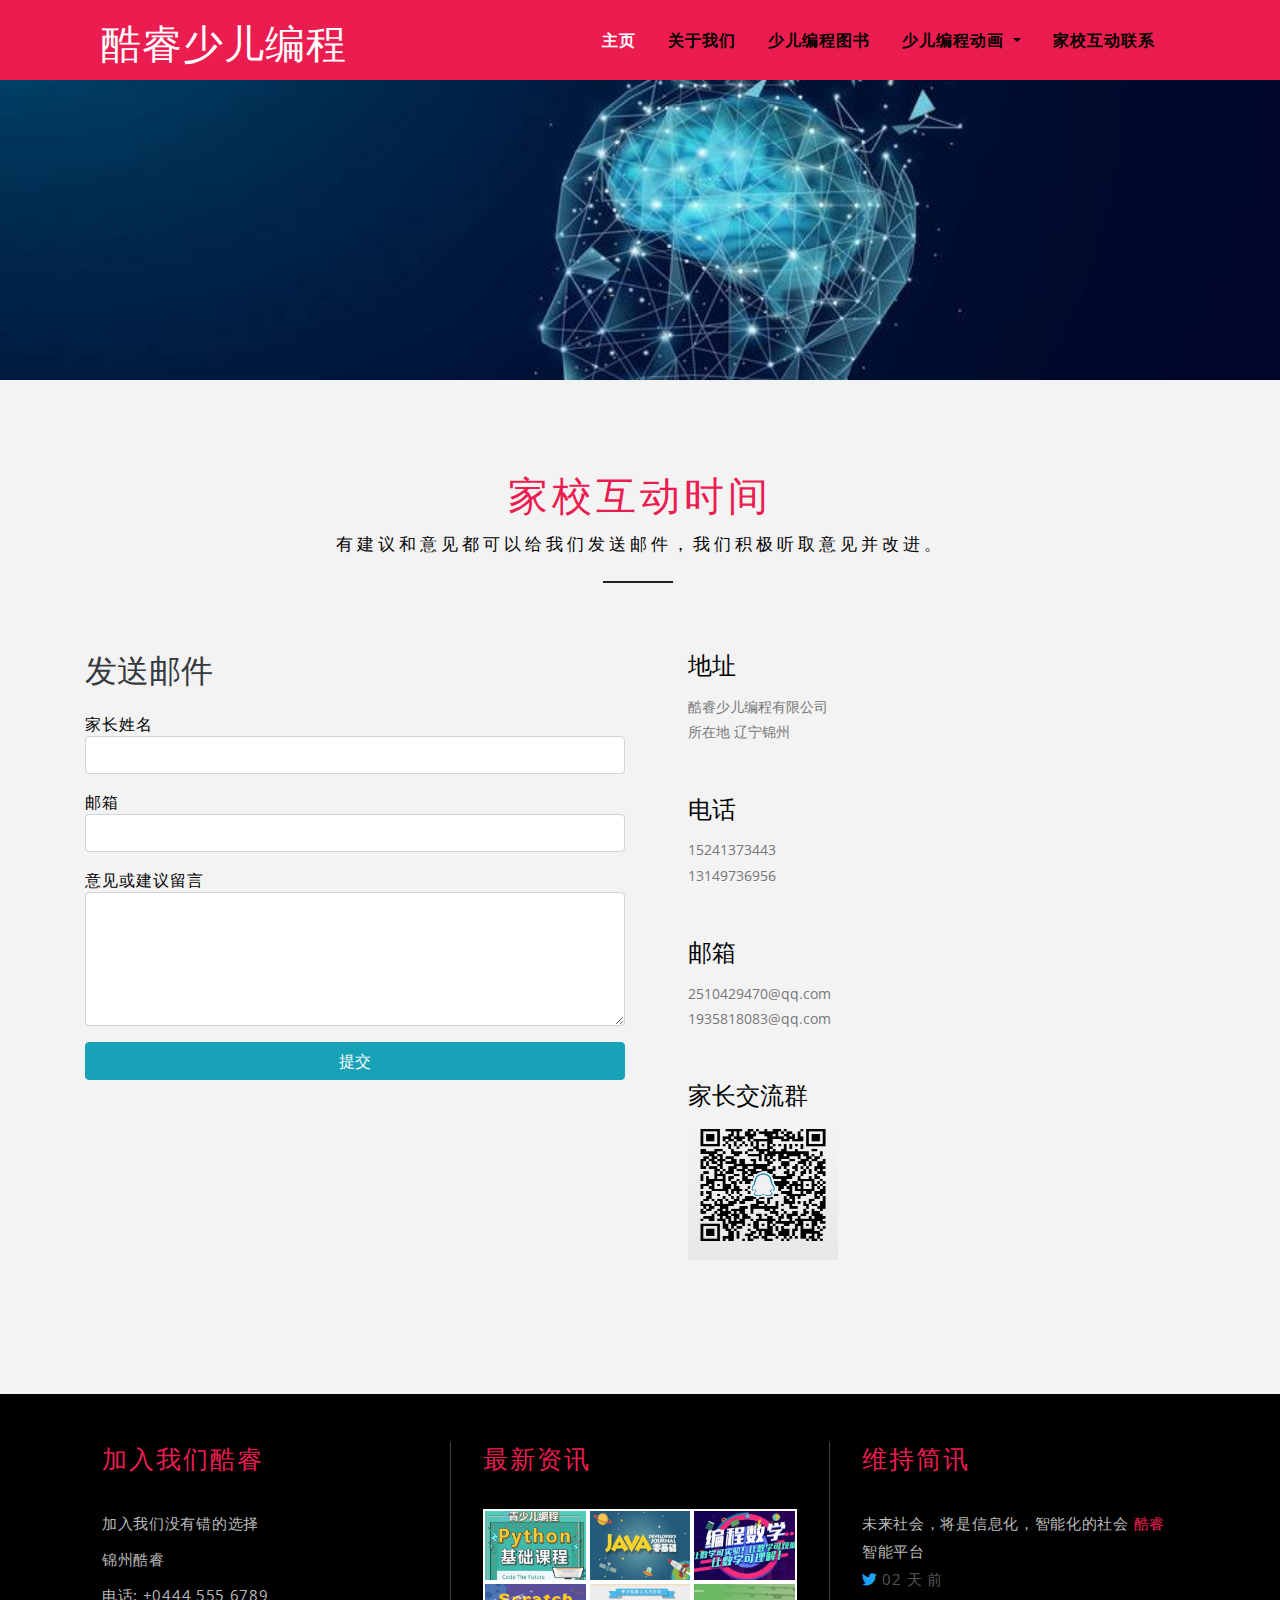
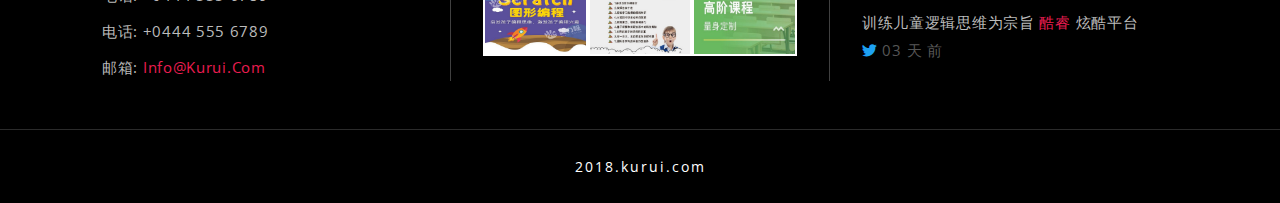
<file: contact.html>
<!DOCTYPE html>
<html lang="zxx">

<head>
	<title>Contact</title>
	<!-- for-mobile-apps -->
	<meta name="viewport" content="width=device-width, initial-scale=1">
	  <meta charset="utf-8" />
	<meta name="keywords" content="" />
	<script> 
		addEventListener("load", function () {
			setTimeout(hideURLbar, 0);
		}, false);

		function hideURLbar() {
			window.scrollTo(0, 1);
		}
	</script>
	<!-- //for-mobile-apps -->
	 <link href="css/bootstrap.css" type="text/css" rel="stylesheet" media="all">
	<link href="css/font-awesome.css" rel="stylesheet">
	<link href="css/style.css" rel="stylesheet" type="text/css" media="all" />
	<link href="http://fonts.googleapis.com/css?family=Oswald:400,500,600,700" rel="stylesheet">
<link href="http://fonts.googleapis.com/css?family=Open+Sans:300,300i,400,400i,600,600i,700,700i,800,800i&amp;subset=cyrillic,cyrillic-ext,greek,greek-ext,latin-ext,vietnamese" rel="stylesheet">

</head>

<body>
	<!-- header -->
	<section class="w3layouts-header py-2">
		<div class="container">
			<!-- header -->
			<header>
				<nav class="navbar navbar-expand-lg navbar-light bg-gradient-secondary">
					<h1>
						<a class="navbar-brand" href="index.html">
							酷睿少儿编程
						</a>
					</h1>
					<button class="navbar-toggler ml-md-auto" type="button" data-toggle="collapse" data-target="#navbarSupportedContent" aria-controls="navbarSupportedContent"
							aria-expanded="false" aria-label="Toggle navigation">
						<span class="navbar-toggler-icon"></span>
					</button>
					<div class="collapse navbar-collapse" id="navbarSupportedContent">
						<ul class="navbar-nav ml-lg-auto text-center">
							<li class="nav-item active  mr-3">
								<a class="nav-link" href="index.html">主页
									<span class="sr-only">(current)</span>
								</a>
							</li>
							<li class="nav-item  mr-3">
								<a class="nav-link" href="about.html">关于我们</a>
							</li>
							<li class="nav-item  mr-3">
								<a class="nav-link" href="services.html">少儿编程图书</a>
							</li>
							<li class="nav-item dropdown mr-3">
								<a class="nav-link dropdown-toggle" href="#" id="navbarDropdown" role="button" data-toggle="dropdown" aria-haspopup="true"
								   aria-expanded="false">
									少儿编程动画
								</a>
								<div class="dropdown-menu" aria-labelledby="navbarDropdown">
									<a class="dropdown-item" href="gallery.html">编程动画</a>


								</div>
							</li>
							<li class="nav-item mr-3">
								<a class="nav-link" href="contact.html">家校互动联系</a>
							</li>
						</ul>
					</div>
                </nav>
        </header>
        <!-- //header -->
		</div>
	</section>
	<!-- //header -->
	<!-- banner -->
	<section class="banner-1">
	</section>
	<!-- //banner -->
 <!-- contact -->
        <section class="wthree-row py-5 w3-contact">
            <div class="container py-md-4 mt-md-3">
			<h3 class="heading-agileinfo">家校互动时间 <span>有建议和意见都可以给我们发送邮件，我们积极听取意见并改进。</span></h3>
                <div class="row contact-form mt-md-5 pt-5">
                    <div class="col-lg-6 wthree-form-left">
                        <!-- contact form grid -->
                        <div class="contact-top1">
                            <h5 class="text-dark mb-4 text-capitalize">发送邮件</h5>
                            <form action="#" method="get" class="f-color">
                                <div class="form-group">
                                    <label for="contactusername">家长姓名</label>
                                    <input type="text" class="form-control" id="contactusername" required>
                                </div>
                                <div class="form-group">
                                    <label for="contactemail">邮箱</label>
                                    <input type="email" class="form-control" id="contactemail" required>
                                </div>
                                <div class="form-group">
                                    <label for="contactcomment">意见或建议留言</label>
                                    <textarea class="form-control" rows="5" id="contactcomment" required></textarea>
                                </div>
                                <button type="submit" class="btn btn-info btn-block">提交</button>
                            </form>
                        </div>
                        <!--  //contact form grid ends here -->
                    </div>
                    <!-- contact details -->
                    <div class="col-lg-6 contact-bottom pl-5 mt-lg-0 mt-5">
                        <!-- contact details grid1-->
                        <div class="address">
                            <h5 class="pb-3 text-capitalize">地址</h5>
                            <address>
                                <p class="c-txt">酷睿少儿编程有限公司</p>
                                <p class="c-txt">所在地 辽宁锦州</p>
                            </address>
                        </div>
                        <!-- contact details grid2-->
                        <div class="address my-5">
                            <h5 class="pb-3 text-capitalize">电话</h5>
                            <p>
                                15241373443</p>
                            <p>
                                13149736956</p>
    
                        </div>
                        <!-- contact details grid3 -->
                        <div class="address mt-md-0 mt-3">
                            <h5 class="pb-3 text-capitalize">邮箱</h5>
                            <p>
                                <a href="mailto:info@example.com">2510429470@qq.com</a>
                            </p>
                            <p>
                                <a href="mailto:info@example.com">1935818083@qq.com</a>
							</p>
						</div>
				
						<div class="address my-5">
							<h5 class="pb-3 text-capitalize">家长交流群</h5>
							<img style="position:relative;top:-14px;" src="images/g10.jpg" height="150" width="150" alt=""/>
						</div>
                        <!-- //contact details row ends here -->
                    </div><img>
                </div>
                <!-- //contact details container -->
            </div>
</section>
<!-- Footer -->
	<footer class="footer-section py-5">
		<div class="container">
			<div class="row">

				<div class="col-lg-4 footer-grids">
					<h3>加入我们酷睿</h3>
					<p>加入我们没有错的选择 </p>
					<p class="my-2"> 锦州酷睿</p>
					<p class="phone">电话: +0444 555 6789</p>
					<p class="phone my-2">电话: +0444 555 6789</p>
					<p class="phone">邮箱:
						<a href="mailto:info@example.com">info@kurui.com</a>
					</p>
				</div>
				<div class="col-lg-4 footer-grids">
					<h2>最新资讯</h2>
					<div class="d-flex justify-content-around">
						<a href="#" class="col-4">
							<img src="images/g1.jpg" class="img-fluid" alt="Responsive image">
						</a>
						<a href="#" class="col-4">
							<img src="images/g2.jpg" class="img-fluid" alt="Responsive image">
						</a>
						<a href="#" class="col-4">
							<img src="images/g3.jpg" class="img-fluid" alt="Responsive image">
						</a>
					</div>
					<div class="d-flex justify-content-around">
						<a href="#" class="col-4">
							<img src="images/g4.jpg" class="img-fluid" alt="Responsive image">
						</a>
						<a href="#" class="col-4">
							<img src="images/g5.jpg" class="img-fluid" alt="Responsive image">
						</a>
						<a href="#" class="col-4">
							<img src="images/g6.jpg" class="img-fluid" alt="Responsive image">
						</a>
					</div>
				</div>
				<div class="col-lg-4 footer-grids">
					<h3>维持简讯</h3>
					<ul class="w3agile_footer_grid_list">
						<li>未来社会，将是信息化，智能化的社会
							<a href="#">酷睿</a> 智能平台
							<span>
								<i class="fab fa-twitter"></i> 02 天 前</span>
						</li>
						<li>训练儿童逻辑思维为宗旨
							<a href="#">酷睿</a> 炫酷平台
							<span>
								<i class="fab fa-twitter"></i> 03 天 前</span>
						</li>
					</ul>
				</div>
			</div>
		</div>
	</footer>
	<!-- //Footer -->
	<!-- copyright -->
	<section class="copyright-w3layouts py-xl-4 py-3">
		<div class="container">
			<p>2018.kurui.com
			</p>
		</div>
	</section>
	<!-- //copyright -->
	<!-- Modal -->
	<!--<div class="modal fade" id="myModal" tabindex="-1" role="dialog" aria-labelledby="exampleModalCenterTitle" aria-hidden="true">-->
		<!--<div class="modal-dialog modal-dialog-centered" role="document">-->
			<!--<div class="modal-content">-->
				<!--<div class="modal-header">-->
					<!--<h4 class="modal-title">Attainment</h4>-->
					<!--<button type="button" class="close" data-dismiss="modal" aria-label="Close">-->
						<!--<span aria-hidden="true">&times;</span>-->
					<!--</button>-->
				<!--</div>-->
				<!--<div class="modal-body">-->
					<!--<div class="agileits-w3layouts-info">-->
						<!--<img src="images/bg1.jpg" class="img-fluid" alt="" />-->
						<!--<p>Duis venenatis, turpis eu bibendum porttitor, sapien quam ultricies tellus, ac rhoncus risus odio eget nunc. Pellentesque ac fermentum diam. Integer eu facilisis nunc, a iaculis felis. Pellentesque pellentesque tempor enim, in dapibus turpis porttitor quis. </p>-->
					<!--</div>-->
				<!--</div>-->
				<!--<div class="modal-footer">-->
					<!--<button type="button" class="btn btn-secondary" data-dismiss="modal">Close</button>-->
					<!--<button type="button" class="btn btn-primary">Save changes</button>-->
				<!--</div>-->
			<!--</div>-->
		<!--</div>-->
	<!--</div>-->
	<!-- //Modal -->
	<!-- js -->
	<script src="js/jquery-2.2.3.min.js"></script>
	<!-- //js-->

	<!-- Bootstrap core JavaScript
    ================================================== -->
	<!-- Placed at the end of the document so the pages load faster -->
	 <script src="js/bootstrap.js"></script>
</body>

</html>
</file>
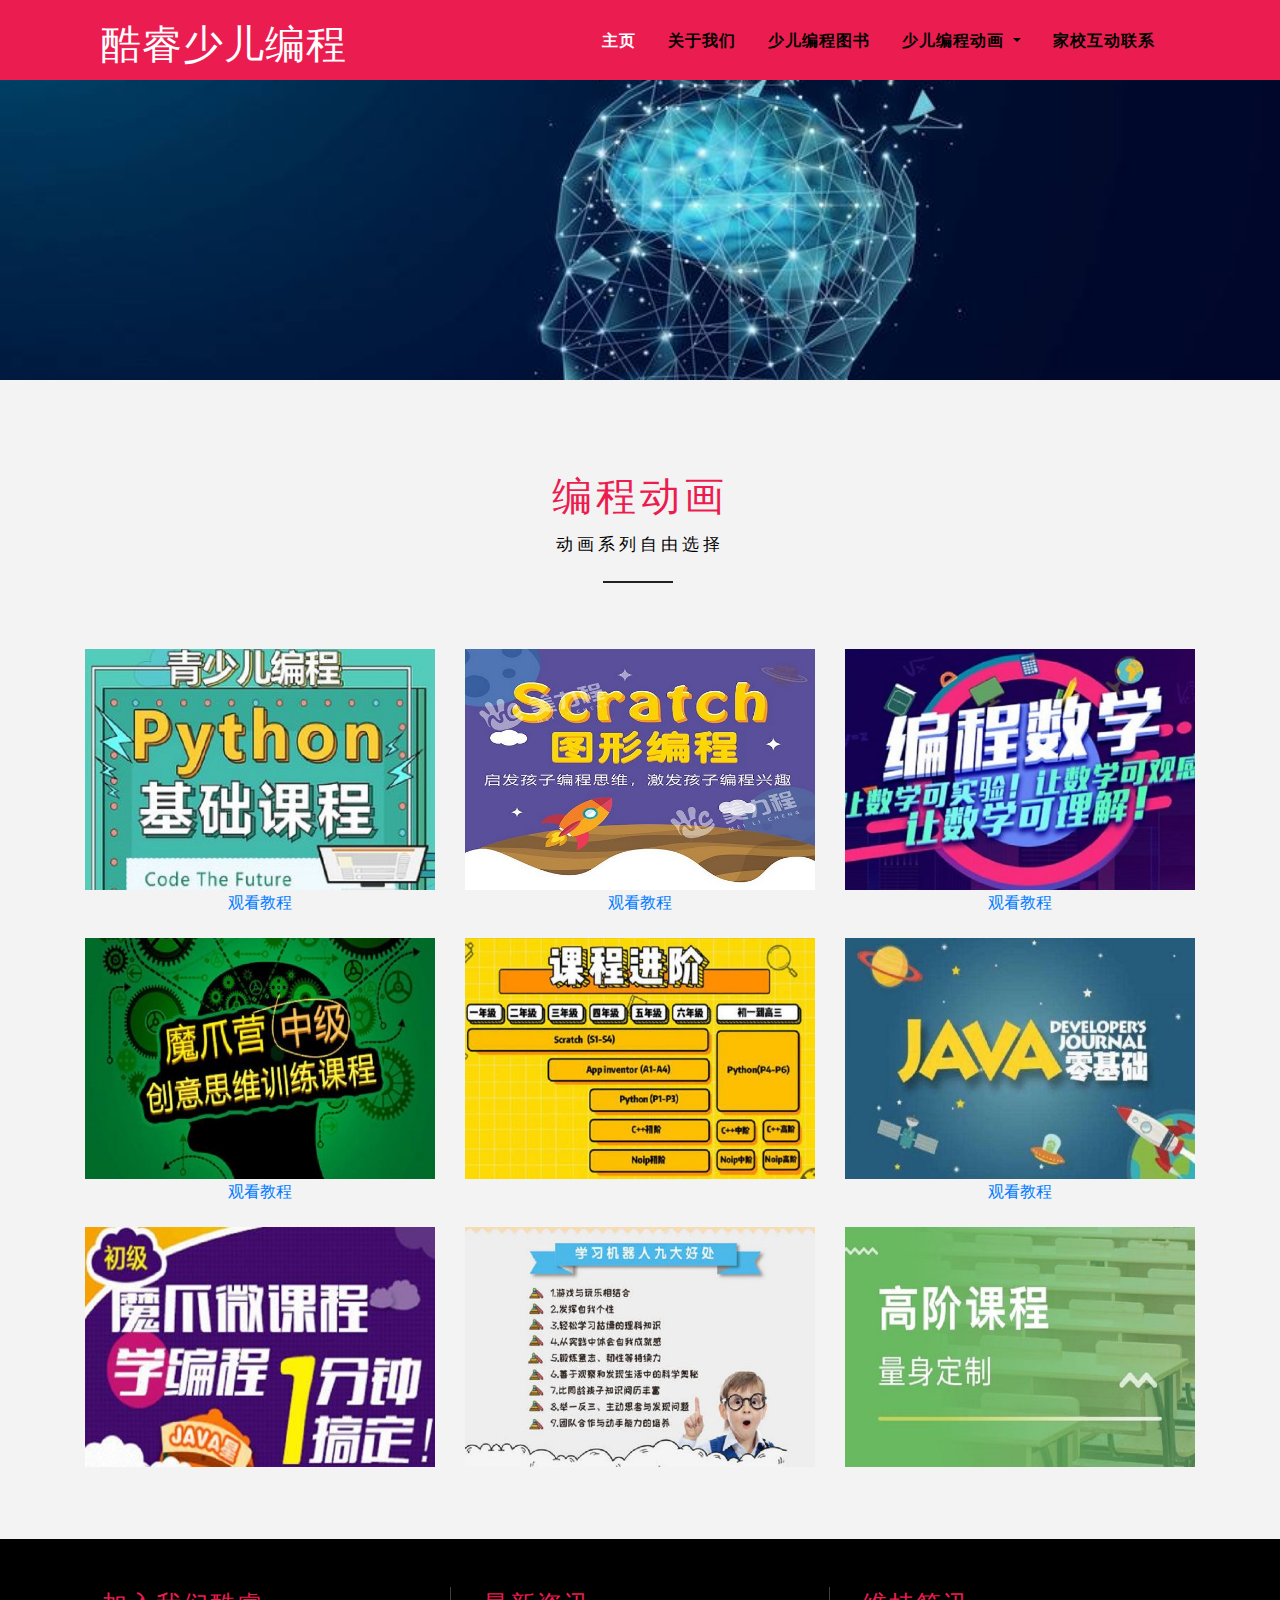
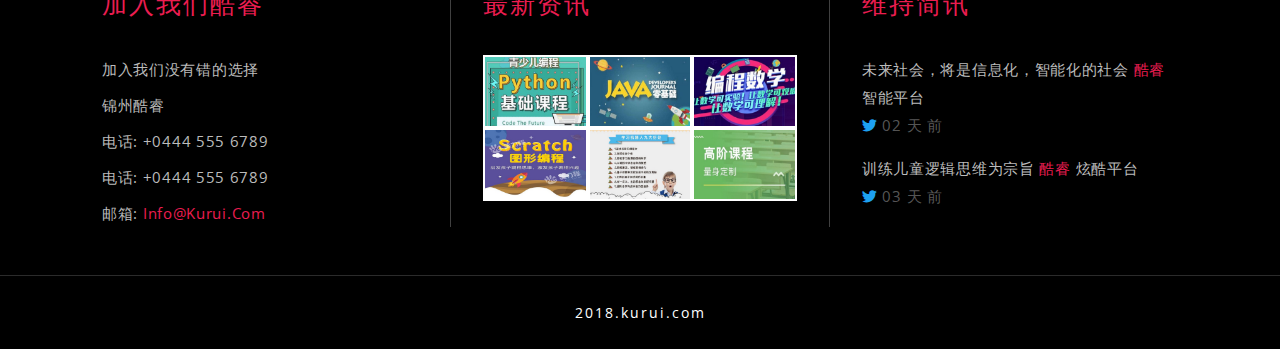
<file: gallery.html>
<!DOCTYPE html>
<html lang="zxx">

<head>
	<title>Gallery</title>
	<!-- for-mobile-apps -->
	<meta name="viewport" content="width=device-width, initial-scale=1">
	  <meta charset="utf-8" />
	<meta name="keywords" content="" />
	<script> 
		addEventListener("load", function () {
			setTimeout(hideURLbar, 0);
		}, false);

		function hideURLbar() {
			window.scrollTo(0, 1);
		}
	</script>
	<!-- //for-mobile-apps -->
	 <link href="css/bootstrap.css" type="text/css" rel="stylesheet" media="all">
	<link href="css/font-awesome.css" rel="stylesheet">
		<!-- gallery -->
	<link rel="stylesheet" href="css/smoothbox.css" type='text/css' media="all" />
	<link href="css/style.css" rel="stylesheet" type="text/css" media="all" />
	<link href="http://fonts.googleapis.com/css?family=Oswald:400,500,600,700" rel="stylesheet">
<link href="http://fonts.googleapis.com/css?family=Open+Sans:300,300i,400,400i,600,600i,700,700i,800,800i&amp;subset=cyrillic,cyrillic-ext,greek,greek-ext,latin-ext,vietnamese" rel="stylesheet">

</head>

<body>
	<!-- header -->
	<section class="w3layouts-header py-2">
		<div class="container">
			<!-- header -->
			<header>
				<nav class="navbar navbar-expand-lg navbar-light bg-gradient-secondary">
					<h1>
						<a class="navbar-brand" href="index.html">
							酷睿少儿编程
						</a>
					</h1>
					<button class="navbar-toggler ml-md-auto" type="button" data-toggle="collapse" data-target="#navbarSupportedContent" aria-controls="navbarSupportedContent"
							aria-expanded="false" aria-label="Toggle navigation">
						<span class="navbar-toggler-icon"></span>
					</button>
					<div class="collapse navbar-collapse" id="navbarSupportedContent">
						<ul class="navbar-nav ml-lg-auto text-center">
							<li class="nav-item active  mr-3">
								<a class="nav-link" href="index.html">主页
									<span class="sr-only">(current)</span>
								</a>
							</li>
							<li class="nav-item  mr-3">
								<a class="nav-link" href="about.html">关于我们</a>
							</li>
							<li class="nav-item  mr-3">
								<a class="nav-link" href="services.html">少儿编程图书</a>
							</li>
							<li class="nav-item dropdown mr-3">
								<a class="nav-link dropdown-toggle" href="#" id="navbarDropdown" role="button" data-toggle="dropdown" aria-haspopup="true"
								   aria-expanded="false">
									少儿编程动画
								</a>
								<div class="dropdown-menu" aria-labelledby="navbarDropdown">
									<a class="dropdown-item" href="gallery.html">编程动画</a>


								</div>
							</li>
							<li class="nav-item mr-3">
								<a class="nav-link" href="contact.html">家校互动联系</a>
							</li>
						</ul>
					</div>
                </nav>
        </header>
        <!-- //header -->
		</div>
	</section>
	<!-- //header -->
	<!-- banner -->
	<section class="banner-1">
		
	</section>
		<!-- //banner -->
<!-- gallery -->
	<div class="agileits-services text-center py-5">
		<div class="container py-md-4 mt-md-3">
			<h3 class="heading-agileinfo">编程动画 <span>动画系列自由选择</span></h3>
			<div class="w3ls_gallery_grids mt-md-5 pt-5">
				<div class="row agileits_w3layouts_gallery_grid">
					<div class="col-sm-4  ag_gal agileits_w3layouts_gallery_grid1 w3layouts_gallery_grid1 hover14">
						<div class="w3_agile_gallery_effect">
							<a href="images/g1.jpg" class="sb" title="quis nostrud exercitation ullamco laboris quis autem vel eum iure reprehenderit qui in ea voluptate velit esse quam nihil molestiae consequatur, vel illum qui dolorem eum">
								<figure>
									<img src="images/g1.jpg" alt=" " class="img-fluid" />
									<a href="https://www.bilibili.com/video/av4050443?from=search&seid=15589129847255833162">观看教程</a>
								</figure>
							</a>
						</div>
					</div>
					<div class="col-sm-4  ag_gal agileits_w3layouts_gallery_grid1 hover14">
						<div class="w3_agile_gallery_effect">
							<a href="images/g4.jpg" class="sb" title="quis nostrud exercitation ullamco laboris quis autem vel eum iure reprehenderit qui in ea voluptate velit esse quam nihil molestiae consequatur, vel illum qui dolorem eum">
								<figure>
									<img src="images/g4.jpg" alt=" " class="img-fluid" />
									<a href="https://www.bilibili.com/video/av77221985?from=search&seid=15530335368504043915">观看教程</a>
								</figure>
							</a>
						</div>
					</div>
					<div class="col-sm-4 ag_gal agileits_w3layouts_gallery_grid1 hover14">
						<div class="w3_agile_gallery_effect">
							<a href="images/g3.jpg" class="sb" title="quis nostrud exercitation ullamco laboris quis autem vel eum iure reprehenderit qui in ea voluptate velit esse quam nihil molestiae consequatur, vel illum qui dolorem eum">
								<figure>
									<img src="images/g3.jpg" alt=" " class="img-fluid" />
									<a href="https://www.bilibili.com/video/av42079956?from=search&seid=11996949160065340327">观看教程</a>
								</figure>
							</a>
						</div>
					</div>
				</div>
				<div class="row agileits_w3layouts_gallery_grid my-4">
					<div class="col-sm-4 ag_gal agileits_w3layouts_gallery_grid1 hover14">
						<div class="w3_agile_gallery_effect">
							<a href="images/g8.jpg" class="sb" title="quis nostrud exercitation ullamco laboris quis autem vel eum iure reprehenderit qui in ea voluptate velit esse quam nihil molestiae consequatur, vel illum qui dolorem eum">
								<figure>
									<img src="images/g8.jpg" alt=" " class="img-fluid" />
									<a href="https://www.bilibili.com/video/av51696050?from=search&seid=15009054541600354329">观看教程</a>
								</figure>
							</a>
						</div>
					</div>
					<div class="col-sm-4 ag_gal agileits_w3layouts_gallery_grid1 hover14">
						<div class="w3_agile_gallery_effect">
							<a href="images/g7.jpg" class="sb" title="quis nostrud exercitation ullamco laboris quis autem vel eum iure reprehenderit qui in ea voluptate velit esse quam nihil molestiae consequatur, vel illum qui dolorem eum">
								<figure>
									<img src="images/g7.jpg" alt=" " class="img-fluid" />
								</figure>
							</a>
						</div>
					</div>
					<div class="col-sm-4 ag_gal agileits_w3layouts_gallery_grid1 hover14">
						<div class="w3_agile_gallery_effect">
							
							<a href="images/g2.jpg" class="sb" title="quis nostrud exercitation ullamco laboris quis autem vel eum iure reprehenderit qui in ea voluptate velit esse quam nihil molestiae consequatur, vel illum qui dolorem eum">
								<figure>
									<img src="images/g2.jpg" alt=" " class="img-fluid" />
									<a href="https://www.bilibili.com/video/av50294899?from=search&seid=2821871796105456534">观看教程</a>
								</figure>
							</a>
						</div>
					</div>
				</div>
				<div class="row agileits_w3layouts_gallery_grid">
					<div class="col-sm-4 ag_gal agileits_w3layouts_gallery_grid1 w3layouts_gallery_grid1 hover14">
						<div class="w3_agile_gallery_effect">
							<a href="images/g9.jpg" class="sb" title="quis nostrud exercitation ullamco laboris quis autem vel eum iure reprehenderit qui in ea voluptate velit esse quam nihil molestiae consequatur, vel illum qui dolorem eum">
								<figure>
									<img src="images/g9.jpg" alt=" " class="img-fluid" />
								</figure>
							</a>
						</div>
					</div>
					<div class="col-sm-4 ag_gal agileits_w3layouts_gallery_grid1 hover14">
						<div class="w3_agile_gallery_effect">
							<a href="images/g5.jpg" class="sb" title="quis nostrud exercitation ullamco laboris quis autem vel eum iure reprehenderit qui in ea voluptate velit esse quam nihil molestiae consequatur, vel illum qui dolorem eum">
								<figure>
									<img src="images/g5.jpg" alt=" " class="img-fluid" />
								</figure>
							</a>
						</div>
					</div>
					<div class="col-sm-4 ag_gal agileits_w3layouts_gallery_grid1 hover14">
						<div class="w3_agile_gallery_effect">
							<a href="images/g6.jpg" class="sb" title="quis nostrud exercitation ullamco laboris quis autem vel eum iure reprehenderit qui in ea voluptate velit esse quam nihil molestiae consequatur, vel illum qui dolorem eum">
								<figure>
									<img src="images/g6.jpg" alt=" " class="img-fluid" />
								</figure>
							</a>
						</div>
					</div>
				</div>
			</div>
		</div>
	</div>
	<!-- //gallery -->

<!-- Footer -->
	<footer class="footer-section py-5">
		<div class="container">
			<div class="row">

				<div class="col-lg-4 footer-grids">
					<h3>加入我们酷睿</h3>
					<p>加入我们没有错的选择 </p>
					<p class="my-2"> 锦州酷睿</p>
					<p class="phone">电话: +0444 555 6789</p>
					<p class="phone my-2">电话: +0444 555 6789</p>
					<p class="phone">邮箱:
						<a href="mailto:info@example.com">info@kurui.com</a>
					</p>
				</div>
				<div class="col-lg-4 footer-grids">
					<h2>最新资讯</h2>
					<div class="d-flex justify-content-around">
						<a href="#" class="col-4">
							<img src="images/g1.jpg" class="img-fluid" alt="Responsive image">
						</a>
						<a href="#" class="col-4">
							<img src="images/g2.jpg" class="img-fluid" alt="Responsive image">
						</a>
						<a href="#" class="col-4">
							<img src="images/g3.jpg" class="img-fluid" alt="Responsive image">
						</a>
					</div>
					<div class="d-flex justify-content-around">
						<a href="#" class="col-4">
							<img src="images/g4.jpg" class="img-fluid" alt="Responsive image">
						</a>
						<a href="#" class="col-4">
							<img src="images/g5.jpg" class="img-fluid" alt="Responsive image">
						</a>
						<a href="#" class="col-4">
							<img src="images/g6.jpg" class="img-fluid" alt="Responsive image">
						</a>
					</div>
				</div>
				<div class="col-lg-4 footer-grids">
					<h3>维持简讯</h3>
					<ul class="w3agile_footer_grid_list">
						<li>未来社会，将是信息化，智能化的社会
							<a href="#">酷睿</a> 智能平台
							<span>
								<i class="fab fa-twitter"></i> 02 天 前</span>
						</li>
						<li>训练儿童逻辑思维为宗旨
							<a href="#">酷睿</a> 炫酷平台
							<span>
								<i class="fab fa-twitter"></i> 03 天 前</span>
						</li>
					</ul>
				</div>
			</div>
		</div>
	</footer>
	<!-- //Footer -->
	<!-- copyright -->
	<section class="copyright-w3layouts py-xl-4 py-3">
		<div class="container">
			<p>2018.kurui.com
			</p>
		</div>
	</section>
	<!-- //copyright -->
	<!-- Modal -->

	<!-- //Modal -->
	<!-- js -->
	<script src="js/jquery-2.2.3.min.js"></script>
	<!-- //js-->
		<script src="js/smoothbox.jquery2.js"></script>

	<!-- Bootstrap core JavaScript
    ================================================== -->
	<!-- Placed at the end of the document so the pages load faster -->
	 <script src="js/bootstrap.js"></script>
</body>

</html>
</file>
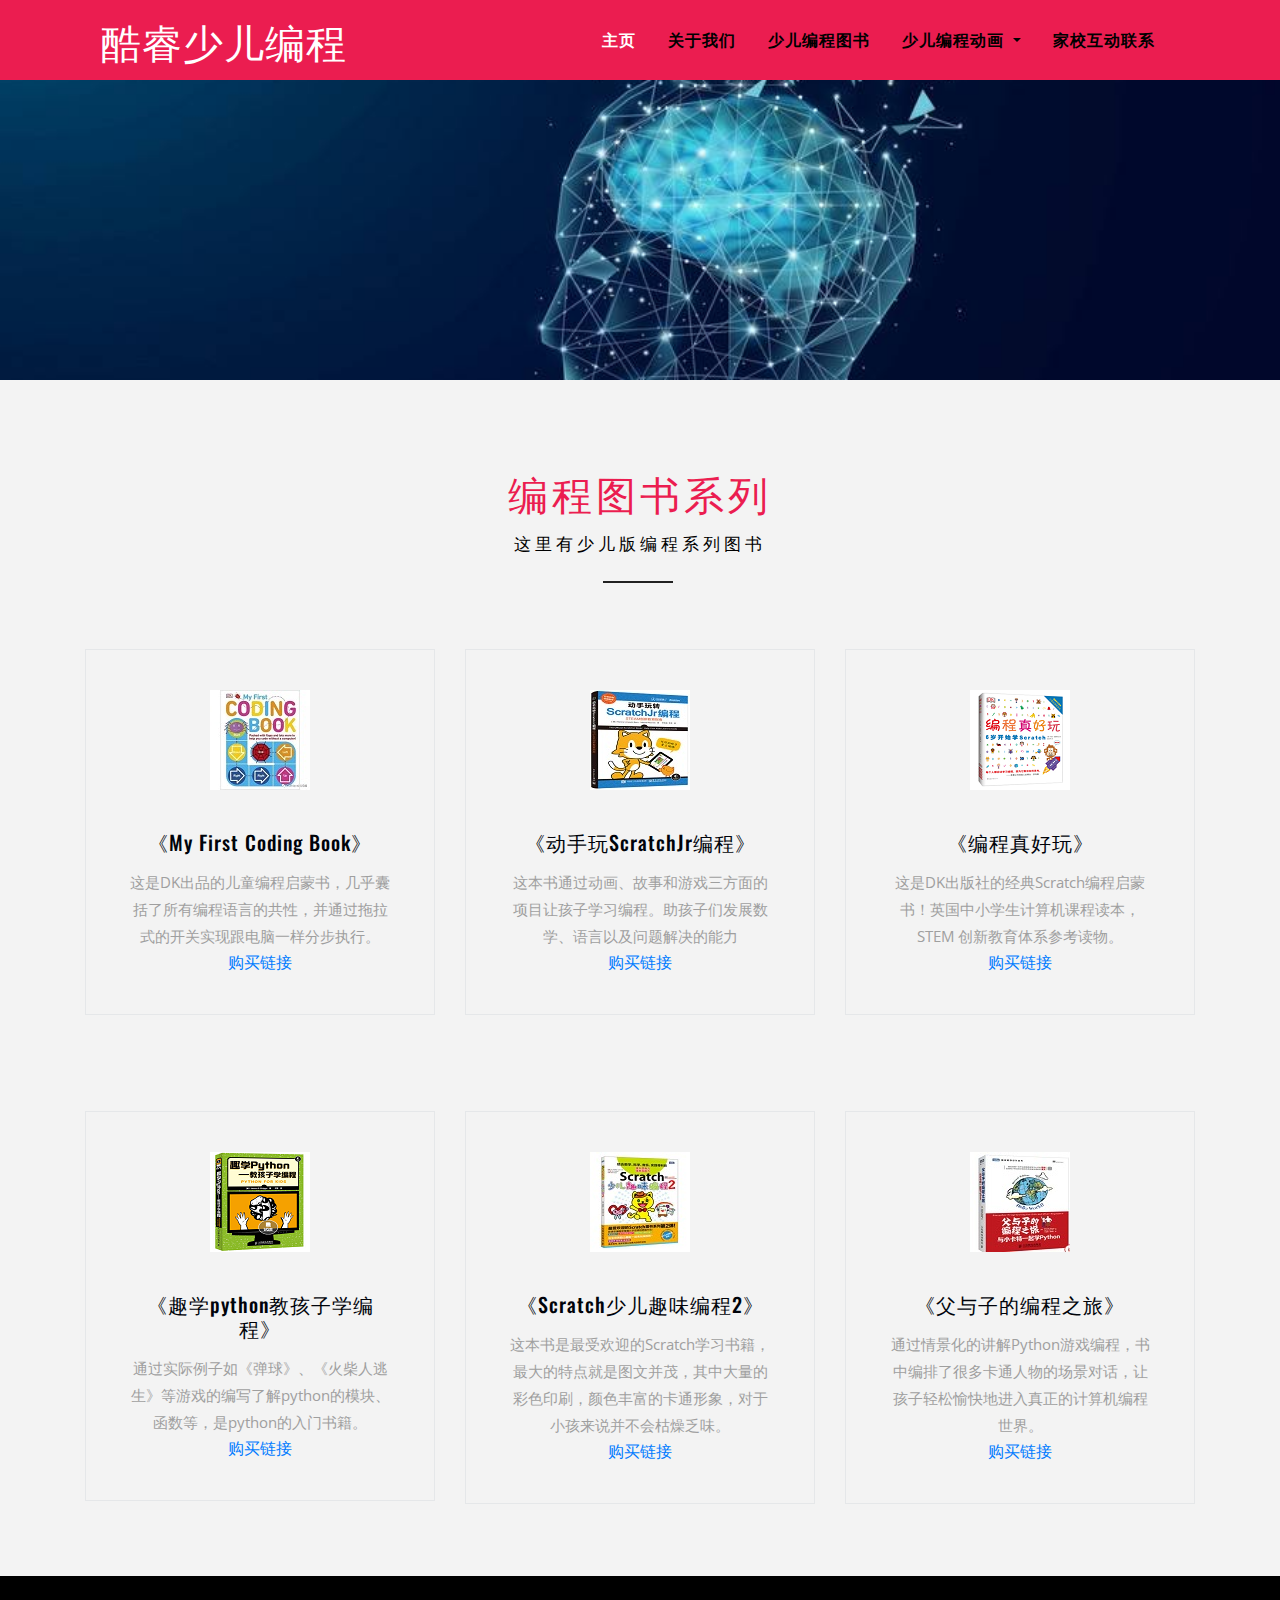
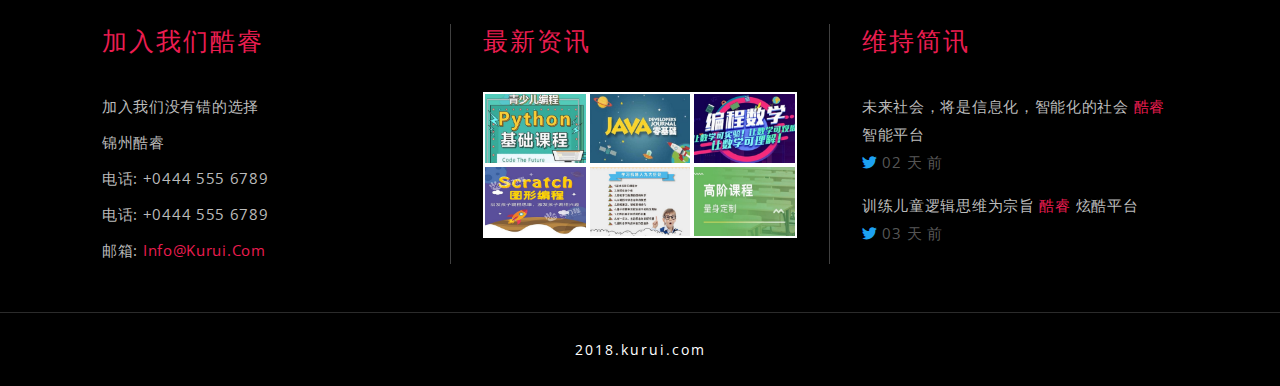
<file: services.html>
<!DOCTYPE html>
<html lang="zxx">

<head>
	<title>Services</title>
	<!-- for-mobile-apps -->
	<meta name="viewport" content="width=device-width, initial-scale=1">
	  <meta charset="utf-8" />
	<meta name="keywords" content="" />
	<script> 
		addEventListener("load", function () {
			setTimeout(hideURLbar, 0);
		}, false);

		function hideURLbar() {
			window.scrollTo(0, 1);
		}
	</script>
	<!-- //for-mobile-apps -->
	 <link href="css/bootstrap.css" type="text/css" rel="stylesheet" media="all">
	<link href="css/font-awesome.css" rel="stylesheet">
	<link href="css/style.css" rel="stylesheet" type="text/css" media="all" />
	<link href="http://fonts.googleapis.com/css?family=Oswald:400,500,600,700" rel="stylesheet">
<link href="http://fonts.googleapis.com/css?family=Open+Sans:300,300i,400,400i,600,600i,700,700i,800,800i&amp;subset=cyrillic,cyrillic-ext,greek,greek-ext,latin-ext,vietnamese" rel="stylesheet">

</head>

<body>
	<!-- header -->
	<section class="w3layouts-header py-2">
		<div class="container">
			<!-- header -->
			<header>
				<nav class="navbar navbar-expand-lg navbar-light bg-gradient-secondary">
					<h1>
						<a class="navbar-brand" href="index.html">
							酷睿少儿编程
						</a>
					</h1>
					<button class="navbar-toggler ml-md-auto" type="button" data-toggle="collapse" data-target="#navbarSupportedContent" aria-controls="navbarSupportedContent"
							aria-expanded="false" aria-label="Toggle navigation">
						<span class="navbar-toggler-icon"></span>
					</button>
					<div class="collapse navbar-collapse" id="navbarSupportedContent">
						<ul class="navbar-nav ml-lg-auto text-center">
							<li class="nav-item active  mr-3">
								<a class="nav-link" href="index.html">主页
									<span class="sr-only">(current)</span>
								</a>
							</li>
							<li class="nav-item  mr-3">
								<a class="nav-link" href="about.html">关于我们</a>
							</li>
							<li class="nav-item  mr-3">
								<a class="nav-link" href="services.html">少儿编程图书</a>
							</li>
							<li class="nav-item dropdown mr-3">
								<a class="nav-link dropdown-toggle" href="#" id="navbarDropdown" role="button" data-toggle="dropdown" aria-haspopup="true"
								   aria-expanded="false">
									少儿编程动画
								</a>
								<div class="dropdown-menu" aria-labelledby="navbarDropdown">
									<a class="dropdown-item" href="gallery.html">编程动画</a>


								</div>
							</li>
							<li class="nav-item mr-3">
								<a class="nav-link" href="contact.html">家校互动联系</a>
							</li>
						</ul>
					</div>
                </nav>
        </header>
        <!-- //header -->
		</div>
	</section>
	<!-- //header -->
	<!-- banner -->
	<section class="banner-1">
		
	</section>
		<!-- //banner -->
<!-- services -->
	<section class="w3-agile-services py-5">
		<div class="container py-md-4 mt-md-3">
			<h3 class="heading-agileinfo">编程图书系列 <span>这里有少儿版编程系列图书</span></h3>
			<div class="agileits-services mt-md-5 pt-5">
				<div class="row services-right-grids">
					<div class="col-md-4 services-right-grid">
						<div class="se-top">
							<div class="services-icon">
								<!--<i class="fa fa-book" aria-hidden="true"></i>-->
								<img src="images/gg1.jpg" aria-hidden="true">
							</div>
							<div class="services-icon-info">
								<h5>《My First Coding Book》</h5>
								<p>这是DK出品的儿童编程启蒙书，几乎囊括了所有编程语言的共性，并通过拖拉式的开关实现跟电脑一样分步执行。</p>
								<a href="https://s.taobao.com/search?q=my+first+coding+book&imgfile=&js=1&stats_click=search_radio_all%3A1&initiative_id=staobaoz_20200127&ie=utf8">购买链接</a>
							</div>
						</div>
					</div>
					<div class="col-md-4 services-right-grid">
						<div class="se-top">
							<div class="services-icon">
							<!--<i class="fa fa-eye" aria-hidden="true"></i>-->
								<img src="images/gg2.jpg" aria-hidden="true">
							</div>
							<div class="services-icon-info">
								<h5>《动手玩ScratchJr编程》</h5>
								<p>这本书通过动画、故事和游戏三方面的项目让孩子学习编程。助孩子们发展数学、语言以及问题解决的能力</p>
								<a href="https://s.taobao.com/search?ie=utf8&initiative_id=staobaoz_20200127&stats_click=search_radio_all%3A1&js=1&imgfile=&q=%E5%8A%A8%E6%89%8B%E7%8E%A9%E8%BD%ACscratch&suggest=0_7&_input_charset=utf-8&wq=%E5%8A%A8%E6%89%8B%E7%8E%A9&suggest_query=%E5%8A%A8%E6%89%8B%E7%8E%A9&source=suggest">购买链接</a>
							</div>
						</div>
					</div>
					<div class="col-md-4 services-right-grid">
						<div class="se-top">
							<div class="services-icon">
							<!--<i class="fa fa-flask" aria-hidden="true"></i>-->
								<img src="images/gg3.jpg" aria-hidden="true">
							</div>
							<div class="services-icon-info">
								<h5>《编程真好玩》</h5>
								<p>这是DK出版社的经典Scratch编程启蒙书！英国中小学生计算机课程读本，STEM 创新教育体系参考读物。</p>
								<a href="https://detail.tmall.com/item.htm?spm=a230r.1.14.15.5c40567dQ5iCDe&id=557003121517&ns=1&abbucket=11">购买链接</a>
							</div>
						</div>
					</div>
				</div>
				
			</div>
			<div class="agileits-services mt-md-5 pt-5">
				<div class="row services-right-grids">
					<div class="col-md-4 services-right-grid">
						<div class="se-top">
							<div class="services-icon">
								<!--<i class="fa fa-book" aria-hidden="true"></i>-->
								<img src="images/gg4.png" aria-hidden="true">
							</div>
							<div class="services-icon-info">
								<h5>《趣学python教孩子学编程》</h5>
								<p>通过实际例子如《弹球》、《火柴人逃生》等游戏的编写了解python的模块、函数等，是python的入门书籍。</p>
								<a href="https://detail.tmall.com/item.htm?id=578531870551&ali_refid=a3_430583_1006:1121254582:N:a8qcPzQffAMIXOVIFxNGxmKQEtWWBc1e:d1f753931adb2f96d88c572d38c7a6f7&ali_trackid=1_d1f753931adb2f96d88c572d38c7a6f7&spm=a230r.1.14.1">购买链接</a>
							</div>
						</div>
					</div>
					<div class="col-md-4 services-right-grid">
						<div class="se-top">
							<div class="services-icon">
							<!--<i class="fa fa-eye" aria-hidden="true"></i>-->
								<img src="images/gg5.jpg" aria-hidden="true">
							</div>
							<div class="services-icon-info">
								<h5>《Scratch少儿趣味编程2》</h5>
								<p>这本书是最受欢迎的Scratch学习书籍，最大的特点就是图文并茂，其中大量的彩色印刷，颜色丰富的卡通形象，对于小孩来说并不会枯燥乏味。</p>
								<a href="https://detail.tmall.com/item.htm?spm=a230r.1.14.6.4c156711AzExa8&id=570066847996&cm_id=140105335569ed55e27b&abbucket=11">购买链接</a>
							</div>
						</div>
					</div>
					<div class="col-md-4 services-right-grid">
						<div class="se-top">
							<div class="services-icon">
							<!--<i class="fa fa-flask" aria-hidden="true"></i>-->
								<img src="images/gg6.jpg" aria-hidden="true">
							</div>
							<div class="services-icon-info">
								<h5>《父与子的编程之旅》</h5>
								<p>通过情景化的讲解Python游戏编程，书中编排了很多卡通人物的场景对话，让孩子轻松愉快地进入真正的计算机编程世界。</p>
								<a href="https://s.taobao.com/search?ie=utf8&initiative_id=staobaoz_20200127&stats_click=search_radio_all%3A1&js=1&imgfile=&q=%E7%88%B6%E4%B8%8E%E5%AD%90%E7%9A%84%E7%BC%96%E7%A8%8B%E4%B9%8B%E6%97%85&suggest=0_2&_input_charset=utf-8&wq=%E7%88%B6%E4%B8%8E%E5%AD%90%E7%9A%84&suggest_query=%E7%88%B6%E4%B8%8E%E5%AD%90%E7%9A%84&source=suggest">购买链接</a>
							</div>
						</div>
					</div>
				</div>
				
			</div>
		</div>
	</section>
	<!-- //services -->


<!-- Footer -->
	<footer class="footer-section py-5">
		<div class="container">
			<div class="row">

				<div class="col-lg-4 footer-grids">
					<h3>加入我们酷睿</h3>
					<p>加入我们没有错的选择 </p>
					<p class="my-2"> 锦州酷睿</p>
					<p class="phone">电话: +0444 555 6789</p>
					<p class="phone my-2">电话: +0444 555 6789</p>
					<p class="phone">邮箱:
						<a href="mailto:info@example.com">info@kurui.com</a>
					</p>
				</div>
				<div class="col-lg-4 footer-grids">
					<h2>最新资讯</h2>
					<div class="d-flex justify-content-around">
						<a href="#" class="col-4">
							<img src="images/g1.jpg" class="img-fluid" alt="Responsive image">
						</a>
						<a href="#" class="col-4">
							<img src="images/g2.jpg" class="img-fluid" alt="Responsive image">
						</a>
						<a href="#" class="col-4">
							<img src="images/g3.jpg" class="img-fluid" alt="Responsive image">
						</a>
					</div>
					<div class="d-flex justify-content-around">
						<a href="#" class="col-4">
							<img src="images/g4.jpg" class="img-fluid" alt="Responsive image">
						</a>
						<a href="#" class="col-4">
							<img src="images/g5.jpg" class="img-fluid" alt="Responsive image">
						</a>
						<a href="#" class="col-4">
							<img src="images/g6.jpg" class="img-fluid" alt="Responsive image">
						</a>
					</div>
				</div>
				<div class="col-lg-4 footer-grids">
					<h3>维持简讯</h3>
					<ul class="w3agile_footer_grid_list">
						<li>未来社会，将是信息化，智能化的社会
							<a href="#">酷睿</a> 智能平台
							<span>
								<i class="fab fa-twitter"></i> 02 天 前</span>
						</li>
						<li>训练儿童逻辑思维为宗旨
							<a href="#">酷睿</a> 炫酷平台
							<span>
								<i class="fab fa-twitter"></i> 03 天 前</span>
						</li>
					</ul>
				</div>
			</div>
		</div>
	</footer>
	<!-- //Footer -->
	<!-- copyright -->
	<section class="copyright-w3layouts py-xl-4 py-3">
		<div class="container">
			<p>2018.kurui.com
			</p>
		</div>
	</section>
	<!-- //copyright -->
	<!-- Modal -->
	<div class="modal fade" id="myModal" tabindex="-1" role="dialog" aria-labelledby="exampleModalCenterTitle" aria-hidden="true">
		<div class="modal-dialog modal-dialog-centered" role="document">
			<div class="modal-content">
				<div class="modal-header">
					<h4 class="modal-title">Attainment</h4>
					<button type="button" class="close" data-dismiss="modal" aria-label="Close">
						<span aria-hidden="true">&times;</span>
					</button>
				</div>
				<div class="modal-body">
					<div class="agileits-w3layouts-info">
						<img src="images/bg1.jpg" class="img-fluid" alt="" />
						<p>Duis venenatis, turpis eu bibendum porttitor, sapien quam ultricies tellus, ac rhoncus risus odio eget nunc. Pellentesque ac fermentum diam. Integer eu facilisis nunc, a iaculis felis. Pellentesque pellentesque tempor enim, in dapibus turpis porttitor quis. </p>
					</div>
				</div>
				<div class="modal-footer">
					<button type="button" class="btn btn-secondary" data-dismiss="modal">Close</button>
					<button type="button" class="btn btn-primary">Save changes</button>
				</div>
			</div>
		</div>
	</div>
	<!-- //Modal -->
	<!-- js -->
	<script src="js/jquery-2.2.3.min.js"></script>
	<!-- //js-->
	
	<!-- Bootstrap core JavaScript
    ================================================== -->
	<!-- Placed at the end of the document so the pages load faster -->
	 <script src="js/bootstrap.js"></script>
</body>

</html>
</file>
<file: css/JiSlider.css>
/****** JiSlider css ******/
	#JiSlider {
				width: 100%;
				height: 100%;
			}
.jislider ul {
	height: 100%;
	margin: 0;
	padding: 0;
	position: relative;
	list-style-type: none;
}

.jislider ul li {
	position: relative;
	height: 100%;
	float: left;
	overflow: hidden;
}

.jislider__img {
	position: absolute;
	top: 0;
	left: 0;
	background-size: cover;
	background-position: center;
	width: 100%;
	height: 100%;
	z-index: -1;
}

.jislider__left-arrow {
	position: absolute;
	left: 30px;
	top: 0;
	bottom: 0;
	margin: auto;
	width: 30px;
	height: 60px;
	cursor: pointer;
	display:none;
}

.jislider__left-arrow__top {
	content: '';
	position: absolute;
	top: 0;
	left: 0;
	width: 2px;
	height: 30px;
	background-color: inherit;
	-webkit-transform: rotate(30deg) translateX(10px) translateY(-3px);
	-ms-transform: rotate(30deg) translateX(10px) translateY(-3px);
	transform: rotate(30deg) translateX(10px) translateY(-3px);
	display:none;
}

.jislider__left-arrow__bottom {
	content: '';
	position: absolute;
	bottom: 0;
	left: 0;
	width: 2px;
	height: 30px;
	background-color: inherit;
	-webkit-transform: rotate(-30deg) translateX(10px) translateY(3px);
	-ms-transform: rotate(-30deg) translateX(10px) translateY(3px);
	transform: rotate(-30deg) translateX(10px) translateY(3px);
	display:none;
}


.jislider__right-arrow {
	position: absolute;
	right: 30px;
	top: 0;
	bottom: 0;
	margin: auto;
	width: 30px;
	height: 60px;
	cursor: pointer;
	display:none;
}

.jislider__right-arrow__top {
	content: '';
	position: absolute;
	top: 0;
	right: 0;
	width: 2px;
	height: 30px;
	background-color: inherit;
	-webkit-transform: rotate(-30deg) translateX(-10px) translateY(-3px);
	-ms-transform: rotate(-30deg) translateX(-10px) translateY(-3px);
	transform: rotate(-30deg) translateX(-10px) translateY(-3px);
	display:none;
}

.jislider__right-arrow__bottom {
	content: '';
	position: absolute;
	bottom: 0;
	right: 0;
	width: 2px;
	height: 30px;
	background-color: inherit;
	-webkit-transform: rotate(30deg) translateX(-10px) translateY(3px);
	-ms-transform: rotate(30deg) translateX(-10px) translateY(3px);
	transform: rotate(30deg) translateX(-10px) translateY(3px);
	display:none;
}

.jislider__controller {
    position: absolute;
    max-width: 80%;
    padding: 0 30px;
    left:0%;
    right: 0;
    bottom: 27%;
    margin: auto;
    text-align: center;
}

.jislider__button {
    display: inline-block;
    width: 14px;
    height: 14px;
    margin: 5px 10px;
    border-radius: 50%;
    -webkit-border-radius: 50%;
    -o-border-radius: 50%;
    -moz-border-radius: 50%;
    -ms-border-radius: 50%;
    cursor: pointer;
    border: 2px solid #fff!important;
}
.jislider__button.jislider__on {
    background: #fff!important;
    border: 2px solid #fff!important;
}
.jislider__controller {
    width: 500px!important;
}
/*--start-responsive-design--*/

@media (max-width:600px){
	.jislider__left-arrow {
		position: absolute;
		left: 10px;
		top: 0;
		bottom: 0;
		margin: auto;
		width: 30px;
		height: 60px;
		cursor: pointer;
	}
	.jislider__right-arrow {
		position: absolute;
		right: 10px;
		top: 0;
		bottom: 0;
		margin: auto;
		width: 30px;
		height: 60px;
		cursor: pointer;
	}
}
@media (max-width:480px){

	
}
@media (max-width:414px){

}
@media (max-width:384px){

}
@media (max-width:375px){
	.jislider__controller {
		bottom: 16%;
	}
}
@media (max-width:320px){
.jislider__controller {
		bottom: 13%;
	}
}
</file>
<file: css/style.css>
html,
body {
    background:#f3f3f3;
   font-family: 'Open Sans', sans-serif;
}

p {
    margin: 0;
    color: #777;
    font-size: 14px;
    line-height: 1.8;
}

h1,
h2,
h3,
h4,
h5,
h6 {
  font-family: 'Oswald', sans-serif;
    margin: 0;
}

ul,
label {
    margin: 0;
    list-style-type: none;
    padding: 0;
}

body a {
    transition: 0.5s all;
    -webkit-transition: 0.5s all;
    -moz-transition: 0.5s all;
    -o-transition: 0.5s all;
    -ms-transition: 0.5s all;
    text-decoration: none;
    outline: none;
}

body a:hover {
    text-decoration: none;
}
/*-- header --*/
.header-grid-left ul li a,
.new-collections-grid1-image-pos a,
.new-collections-grid1 h4 a,
.login a,
.register-home a,
.checkout-right-basket a,
.bootstrap-tab-text-grid-right ul li a,
.occasion-cart a,
input[type="submit"],
.mail-grid-right1 ul li a,
.categories ul li a,
.new-products-grid-right-add-cart p a,
.new-products-grid-right h4 a,
.products-right-grid1-add-cart p a,
.timer-grid-left h3 a,
.new-collections-grid1-left p a,
.copy-right p a,
.footer-grid-sub-grid-right h4 a,
input[type="submit"],
.footer-grid ul li a {
    transition: .5s ease-in-out;
    -webkit-transition: .5s ease-in-out;
    -moz-transition: .5s ease-in-out;
    -o-transition: .5s ease-in-out;
}
.w3layouts-header {
    background:#eb1d50;
}
.navbar-light .navbar-brand {
   color:#fff;
}
a.navbar-brand {
    text-transform: uppercase;
    font-size: 1em;
    letter-spacing: 1px;
    display: initial;
	color:#fff;
}
.navbar-light .navbar-brand:hover, .navbar-light .navbar-brand:focus {
    color: #fff;
}
header h1 a {
	color:#fff;
	display: block;
	font-size: 12px;
	letter-spacing: 5px;
	word-spacing: 5px;
}
li.nav-item {
	font-weight: 600;
	font-size:16px;
	color: #000;
}
.navbar-light .navbar-nav .nav-link {
    font-weight: 600;
    text-transform: capitalize;
    color: #000;
    letter-spacing: 1px;
    padding: 0 0.5em;
}
.navbar-light .navbar-nav .nav-link:hover,
.navbar-light .navbar-nav .nav-link:focus,
.navbar-light .navbar-nav .show>.nav-link,
.navbar-light .navbar-nav .active>.nav-link,
.navbar-light .navbar-nav .nav-link.show,
.navbar-light .navbar-nav .nav-link.active {
	color:#fff;
	background:transparent;
	border-radius: 5px;
}
.dropdown-item {
	color: #fff;
}
.dropdown-menu {
    background-color: #1b1b1a;
}
.w3ls-btn {
	letter-spacing: 1px;
	font-weight: 600;
}
.dropdown-item:hover, .dropdown-item:focus {
    color: #eb1d50;
    text-decoration: none;
    background-color: transparent;
}
/*-- //header --*/
/*-- //banner --*/
/*-- banner-top --*/
.banner-info {
    padding: 13em 0 0em;
    text-align: center;
}
.banner-top1 {
    background: url(../images/bg1.jpg) no-repeat center;
    background-size: cover;
    -webkit-background-size: cover;
    -moz-background-size: cover;
    -o-background-size: cover;
    -moz-background-size: cover;
}
.banner-top2 {
    background: url(../images/bg2.jpg) no-repeat center;
    background-size: cover;
    -webkit-background-size: cover;
    -moz-background-size: cover;
    -o-background-size: cover;
    -moz-background-size: cover;
}
.banner-top3 {
    background: url(../images/bg3.jpg) no-repeat center;
    background-size: cover;
    -webkit-background-size: cover;
    -moz-background-size: cover;
    -o-background-size: cover;
    -moz-background-size: cover;
}
.banner-top1,
.banner-top2,
.banner-top3 {
    min-height: 650px;
}
.banner-info h3 {
    color: #fff;
    font-size: 55px;
	letter-spacing:2px;
    text-transform: capitalize;
    margin-bottom: 10px;
	
}
.banner-info.info2 h3 {
    text-shadow: 0px 0px 0px #9a3c03;
    color: #fff;
}
.banner-info p {
    color: #ffffff;
    font-size: 18px;
    letter-spacing: 1px;
    font-weight: 400;
    line-height: 1.8em;
    margin: 2em auto;
    width: 80%;
    text-transform: capitalize;
}
.bg3 {
    text-align: center;
}
/* //banner */
label.contact-form-text {
    font-size: 15px;
    margin: 0.8em 0 0.5em;
    color: #ffffff;
    font-weight: 400;
}
.agileinfo-contact-main-address span {
    color: #ff0000;
}
.icon2 {
    margin-bottom: 1em;
}
label.header span {
    color: #fd1707;
}
.banner_form input[type=text] {
    padding: 0.6em 0.8em;
    color: #000;
    width: 100%;
    font-size: 15px;
    outline: none;
    border: 1px solid #c5c0c0;
    background: #f5f5f5;
    font-weight: 400;
}
.banner_form input[type="email"] {
    width: 100%;
    padding: 0.75em 1em;
    color: #000;
    font-size: 1em;
    outline: none;
    border: 1px solid #c5c0c0;
    background: #f5f5f5;
}
.form-select select {
    border: none;
    outline: none;
    font-size: 0.9em;
    background: url(../images/icon.png) no-repeat 95% center #f5f5f5;
    width: 100%;
    padding: 0.9em 1.5em;
    color: #000;
    -webkit-appearance: none;
    border: 1px solid #c5c0c0;
    font-weight: 600;
}
.banner_form input[type="submit"] {
    width: 100%;
    text-transform: uppercase;
    outline: none;
    cursor: pointer;
    color: #000000;
    font-size: 1em;
    font-weight: 600;
    padding: 0.5em 0;
    letter-spacing: 1px;
    border: none;
    background: #eb1d50;
    margin-top: 20px;
}
.banner_form input[type="submit"]:hover {
    color: #1853a1;
    background: rgb(255, 255, 255);
}
.banner-btm {
    position:relative;
}
span.fas {
    color: #eb1d50;
}
.banner-btm-grid2 {
    padding: 0;
}
.banner-subg1 p a {
    color: #777;
}
.banner-subg1 {
    padding: 0 2em;
}
.banner-grid2:nth-child(2){
    border-right:1px solid #d8d8d8;
	border-left: 1px solid #d8d8d8;
}
.banner-btmg1,
.w3layouts-reg-form {
    background: #000;
    padding: 2.5em;
}
.banner-bottom-main {
    box-shadow: -3px 0px 15px 1px rgba(0, 0, 0, 0.08);
    padding: 4em 3em;
    background: #fff;
    text-align: left;
    margin-top: -6em;
}
.banner-btmg1 h3 {
    font-size: 28px;
    color: #eb1d50;
    font-weight: 500;
}
.banner-subg1 h3, .about-bottom h5 {
    color: #222222;
    font-size: 20px;
    letter-spacing: 1px;
    text-transform: capitalize;
}
.about-bottom h5 {
    color: #FFF;
}
.w3ls-about-bottom h5 {
    color: #9a3c03;
    font-weight: 500;
}
.banner-subg1 span.fa {
    font-size: 50px;
    color: #222;
}
.form-text {
    position: relative;
}
.banner-btmg1 img {
    position: absolute;
    right: -30px;
    width: 28%;
    top: -1px;
}
.form-text p {
    color: #fff;
    margin-top: 5px;
}
.form-tx textarea {
    font-size: 1em;
    color: #000;
    padding: 0.75em 1em;
    width: 100%;
    outline: none;
    resize: none;
    height: 3em;
    border: 1px solid #c5c0c0;
    background: #f5f5f5;
}
.read-btn a {
    color: #252424;
    display: inline-block;
    text-decoration: none;
    padding: 4px 16px;
    font-size: 18px;
    font-weight: 600;
    letter-spacing: 2px;
    text-transform: capitalize;
    background: #eb1d50;
    border: 2px solid #eb1d50;
    transition: .5s ease-in;
    -webkit-transition: .5s ease-in;
    -moz-transition: .5s ease-in;
    -o-transition: .5s ease-in;
    -ms-transition: .5s ease-in;
    border-radius: 0px;
}
.read-btn a:hover{
    background: #ffd200;
}
h4.modal-title {
    font-size: 24px;
    color: #000;
    font-weight: 600;
    letter-spacing: 2px;
}
.modal-body p {
    font-size: 15px;
    color: #777;
    line-height: 1.8em;
    padding: 20px 0;
}
/*-- //banner-bottom --*/
.heading-agileinfo {
    letter-spacing: 4px;
    font-size: 40px;
    text-align: center;
    color:#eb1d50;
    text-transform: uppercase;
    position: relative;
    margin-top: 0;
}
.heading-agileinfo span {
    display: block;
    font-size: 17px!important;
    margin-top: 1em;
    letter-spacing: 4px;
    text-transform: capitalize;
    color: #000000;
    font-weight: 500;
}
.heading-agileinfo span:after {
    content: '';
    background: #212121;
    height: 2px;
    width: 70px;
    position: absolute;
    top: 132%;
    right: 47%;
}
/*-- categories --*/
.categories_sub h3 {
    color: #222222;
    font-size: 20px;
    letter-spacing: 2px;
}
.categories_sub {
    text-align: right;
}
.categories-left1 {
    background: url(../images/1.jpg) no-repeat center;
    background-size: cover;
    -webkit-background-size: cover;
    -moz-background-size: cover;
    -o-background-size: cover;
    -moz-background-size: cover;
}
.categories_sub1,.categories_sub2 {
    padding: 2em;
    border: 1px solid #efefef;
}
.categories_sub1:nth-child(2){
	border:none;
}
.categories_sub1:nth-child(1),.categories_sub1:nth-child(3){
	border-right:none;
	border-left:none;
}
.categories_sub2:nth-child(2){
	border-top:none;
	border-bottom:none;
	border-right:none;
}
.categories_sub2:nth-child(1),.categories_sub2:nth-child(3){
	border-right:none;
}
.cats{
	padding-right:0;
}
.cats1{
	padding-left:0;
}
.categories-left{
	background:#fff;
	    box-shadow: -3px 0px 15px 1px rgba(0, 0, 0, 0.08);
}
/*-- //categories --*/
/*-- card --*/
h5.card-title {
    font-size: 20px;
    letter-spacing: 2px;
    margin-bottom: 1em;
    color: #000;
}
p.card-text {
    color: #777;
    font-size: 15px;
    line-height: 1.8em;
    letter-spacing: 1px;
}
/*-- //card --*/
/*-- prepare --*/
.prepare_wthree{
	background: url(../images/bg1.jpg) no-repeat center;
    background-size: cover;
    -webkit-background-size: cover;
    -moz-background-size: cover;
    -o-background-size: cover;
    -moz-background-size: cover;
	    background-attachment: fixed;
}
.prepare_top_right {
    background: #fff;
    padding: 4em;
}
.prepare_wthree h5 {
    color: red;
    letter-spacing: 2px;
    font-size: 20px;
}
.prepare_wthree h4 {
    font-size: 25px;
    letter-spacing: 2px;
    line-height: 1.5;
}
/*-- //prepare --*/
/*-- clients--*/
.clients{
	padding:5em 0;
}
.clients label.line{
	background:#000;
}
.clients h4 {
	font-size: 16px;
	text-transform:uppercase;
	letter-spacing:2px;
	color:#000;
	margin-bottom:35px;
}

.flex-active-slide p {
    line-height: 30px;
    text-align: center;
    color: #777;
    font-style: italic;
    width: 70%;
    margin: 30px auto;
	letter-spacing:2px;
	font-size:15px;
}

.client h5 {
    font-size: 25px;
    color: #f14156;
    text-align: center;
}
/*-- //clients--*/
/*-- stats --*/
.stats{
	background: url(../images/bg3.jpg) no-repeat center;
    background-size: cover;
    -webkit-background-size: cover;
    -moz-background-size: cover;
    -o-background-size: cover;
   -moz-background-size: cover;
	    background-attachment: fixed;
}
.w3layouts_stats_left {
    padding: 0;
    text-align: center;
}
.w3layouts_stats_left p {
    font-size: 3.5em;
    font-weight: 700;
    letter-spacing: 2px;
    color:#eb1d50;
    margin: 0 0 0.2em 0;
}
.w3layouts_stats_left h3 {
    font-size: 20px;
    color: #ffffff;
    letter-spacing: 2px;
    font-weight: 500;
}
.inner_w3l_agile_grids-1 h6 {
    font-size: 15px;
    margin-top: 0.8em;
    color: #777;
}
section.stats h4 {
    font-size: 40px;
    width: 65%;
    text-align: center;
	line-height: 1.2em;
    margin: 0 auto;
    color: #2c363e;
    text-shadow: 0 1px 2px rgba(0, 0, 0, 0.37);
}
p.stap {
    font-size: 15px;
    color: #777;
    margin: 1em 0 5em;
    text-align: center;
}
h3.tittle-w3ls {
    color: #ffffff;
    font-size: 2em;
    letter-spacing: 2px;
}
/*-- //stats --*/
/*-- footer --*/

.footer-section {
    background: #000000;
}
.footer-grids:nth-child(2) {
    border-left: 1px solid #404040;
    border-right: 1px solid #404040;
}
.footer-grids {
	padding: 0em 2em;
}

.footer-grids a img {
	width: 100%;
	margin-bottom: 0px;
	border: 2px solid #fff;
}

.footer-grids a {
	padding: 0;
}

.footer-section h2, .footer-section h3 {
    color: #eb1d50;
    text-transform: capitalize;
    font-size: 25px;
    margin-bottom: 1.5em;
    letter-spacing: 2px;
}

.footer-grids p {
	color: #bbbbbb;
	line-height: 28px;
	font-size: 15px;
	letter-spacing: .7px;
}

.footer-grids p.phone {
	text-transform: capitalize;
}

ul.w3agile_footer_grid_list li {
	list-style-type: none;
	color: #bbbbbb;
	line-height: 28px;
	font-size: 15px;
	letter-spacing: .7px;
}

ul.w3agile_footer_grid_list li:nth-child(1) {
	margin-bottom: 1em;
}

ul.w3agile_footer_grid_list li a {
	color: #eb1d50;
	text-decoration: none;
}


ul.w3agile_footer_grid_list li span {
	display: block;
	color: rgba(169, 169, 169, 0.52);
}

ul.w3agile_footer_grid_list li span i {
	color: #1da1f2;
}

.footer-grids a {
	color: #eb1d50;
}

.footer-grids a:hover {
	color: #fff;
}

.copyright-w3layouts {
    background: #000000;
    border-top: 1px solid #2b2b2b;
}
.copyright-w3layouts p {
	color: #fff;
	font-size: 14px;
	letter-spacing: 2px;
	text-align: center;
}

.copyright-w3layouts a {
	color: #eb1d50;
	text-decoration: none;
}

.copyright-w3layouts a:hover {
	color: #ffffff;
}
.social-nav i {
    font-size: 16px;
    color: #fff;
}
.social-nav li {
    display: inline-block;
    margin: 0 6px;
}
/*-- //Footer --*/
/*-- services --*/
.w3-agile-services{
    padding:5em 0;
}

.w3l-heading h3,.w3l-heading h2{
	text-align:center;
}
.w3l-services-heading h3{
	color:#FFFFFF;
}
.services-right-grid {
    text-align: center;
}
.services-icon i.fa{
    color:#eb1d50;
    font-size: 3em;
}

.modal-title {
    text-align: center;
    font-size: 2em;
    text-transform: uppercase;
    font-weight: 600;
    margin: .5em 0;
	    color: #00BCD4;
    letter-spacing: 1px;
}
.span1{
	color:#000;
}
.agileits-w3layouts-info p {
    font-size: 1em;
    line-height: 1.8em;
    color: #999;
}
.modal-content {
	border-radius:0px;
}
.agileits-w3layouts-info img {
    width: 100%;
}
.services-right-grid:hover i.fa{
	color:#2f679e;
	transition: 0.5s all;
	-webkit-transition: 0.5s all;
	-o-transition: 0.5s all;
	-moz-transition: 0.5s all;
	-ms-transition: 0.5s all;	
}
.services-icon-info h5 {
    color: #00030a;
    font-size: 20px;
    margin: 2em 0 0 0;
    letter-spacing: 1px;
}
.services-right-grids:nth-child(2){
	margin: 3em 0 0 0;
}
.services-icon-info p {
    color: #9f9f9f;
    font-size:15px;
    margin: 1em 0 0 0;
    line-height: 1.8em;
}
.services-icon-info h4 {
    margin: 1em 0 0 0;
    padding: 1em;
    background: #93c83f;
    width: 42%;
    margin: 1em auto;
    border-radius:6%;
}
.services-icon-info h4:hover {
    background:#03a9f4;
}
.services-icon-info h4 a {
    text-decoration: none;
	color:#fff;
}
.se-top {
    border: 1px solid #e5e7e9;
    padding:40px 40px;
}
/*-- //services --*/
/*-- about --*/
.welcome-left h3 {
    color: #000;
    font-size: 36px;
    letter-spacing: 1px;
}
.welcome-left h4 {
    color: #8a8989;
    font-size: 17px;
    line-height: 1.8;
    margin: 15px 0;
    letter-spacing: 1px;
}
.welcome-left p {
    font-size: 15px;
    color: #777;
    line-height: 1.8em;
}
/*-- //about --*/
/*-- team --*/
  
.team_grid_info h3 {
    font-size: 1.2em;
    color: #222;
    margin: 1.5em 0 0.5em 0;
    font-weight: 600;
}

.team_grid_info p {
    color: #b7b6b6;
    font-size: 1em;
}

ul.team_icons li {
	display: inline-block;
	margin-right: 1em;
}

.team_grid ul li:last-child {
	margin: 0;
}
.team_grid_info:hover{
	background:#eb1d50;
}
.team_grid_info {
    text-align: center;
    padding: 0;
    -webkit-transition: 0.5s ease-in;
    -moz-transition: 0.5s ease-in;
    -ms-transition: 0.5s ease-in;
    -o-transition: 0.5s ease-in;
    transition: 0.5s ease-in;
    border: 1px solid #ddd;
    padding: 2em 2em;
    background: #f5fbf6;
}

.team_icons ul li {
	list-style: none;
	display: inline-block;
	margin-right: 10px;
}

.team_icons ul li a i {
	height: 32px;
	width: 32px;
	background: none;
	line-height: 31px;
	color: #222;
	transition: 0.5s all;
	-webkit-transition: 0.5s all;
	-moz-transition: 0.5s all;
	-o-transition: 0.5s all;
	-ms-transition: 0.5s all;
	border: 1px solid #24262d;
	    border-radius: 5px;
}
.team_icons ul li a i:hover {
    color: #f97c69;
    border: 1px solid #f97c69;
}

.team_grid_info img {
	margin: 0 auto;
	text-align: center;
	border-radius: 15px;
}
.team_icons ul {
    margin-top: 1em;
}
.ab_info img{
	width:100%;
}
.ab_info h4 {
    margin-top: 1em;
    font-size: 1.4em;
    font-weight: 600;
    color: #7f67f8;
}
p.sub_p {
    margin: 1.2em 0 0;
}
section.mid_slider {
    padding: 5em 0;
}
/*-- //team --*/
/*-- gallery --*/

.w3_agile_gallery_effect {
    position: relative;
}

a.sb {
    display: block;
}

.hover14 figure {
    overflow: hidden;
    position: relative;
    margin: 0;
}

.hover14 figure::before {
    position: absolute;
    top: 0;
    left: -75%;
    z-index: 2;
    display: block;
    content: '';
    width: 50%;
    height: 100%;
    background: -webkit-linear-gradient(left, rgba(255, 255, 255, 0) 0%, rgba(255, 255, 255, .3) 100%);
    background: linear-gradient(to right, rgba(255, 255, 255, 0) 0%, rgba(255, 255, 255, .3) 100%);
    -webkit-transform: skewX(-17deg);
    -moz-transform: skewX(-17deg);
    -o-transform: skewX(-17deg);
    -ms-transform: skewX(-17deg);
    transform: skewX(-17deg);
}

.hover14 figure:hover::before {
    -webkit-animation: shine .95s;
    -moz-animation: shine .95s;
    animation: shine .95s;
}

@-webkit-keyframes shine {
    100% {
        left: 125%;
    }
}

@keyframes shine {
    100% {
        left: 125%;
    }
}

/*-- //gallery --*/

.banner-1 {
    background: url(../images/bg1.jpg) no-repeat center;
    background-size: cover;
    min-height: 300px;
}
/*--contact--*/

.map iframe {
    width: 100%;
    min-height: 350px;
    border: 5px solid #eb1d50;
}

.address h5 {
    color: #000;
    text-transform: capitalize;
    font-size: 1.1em;
}

.address p a,
p.c-txt {
    color: #777;
}

.address p a:hover {
    color: #000;
}

.contact-top1 .form-group label,
form.f-color .form-control {
    color: #000;
    letter-spacing: 1px;
}

.contact-top1 h5 {
    font-size: 2em;
}

.address h5 {
    font-size: 1.5em;
}

/*--//contact--*/
/*--Typography--*/
.well {
    font-weight: 300;
    font-size: 14px;
}
.list-group-item {
    font-weight: 300;
    font-size: 14px;
}
li.list-group-item1 {
    font-size: 14px;
    font-weight: 300;
}
.show-grid [class^=col-] {
    background: #fff;
	text-align: center;
	margin-bottom: 10px;
	line-height: 2em;
	border: 10px solid #f0f0f0;
}
.show-grid [class*="col-"]:hover {
	background: #e0e0e0;
}
.grid_3{
	margin-bottom:2em;
}
.xs h3, h3.m_1{
	color:#000;
	font-size:1.7em;
	font-weight:300;
	margin-bottom: 1em;
}
.grid_3 p{
	color: #999;
	font-size: 0.85em;
	margin-bottom: 1em;
	font-weight: 300;
}
.label {
	font-weight: 300 !important;
	border-radius:4px;
}  
.grid_5{
	background:none;
	padding:2em 0;
}
.grid_5 h3, .grid_5 h2, .grid_5 h1, .grid_5 h4, .grid_5 h5, h3.hdg, h3.bars {
    margin-bottom: 1em;
    color:#eb1d50;
    font-size: 30px;
    letter-spacing: 2px;
}
.table > thead > tr > th, .table > tbody > tr > th, .table > tfoot > tr > th, .table > thead > tr > td, .table > tbody > tr > td, .table > tfoot > tr > td {
	border-top: none !important;
}
.tab-content > .active {
	display: block;
	visibility: visible;
}
.pagination > .active > a, .pagination > .active > span, .pagination > .active > a:hover, .pagination > .active > span:hover, .pagination > .active > a:focus, .pagination > .active > span:focus {
	z-index: 0;
}
.badge-primary {
	background-color: #03a9f4;
}
.badge-success {
	background-color: #fb5710;
}
.badge-warning {
	background-color: #ffc107;
}
.badge-danger {
	background-color: #e51c23;
}
.grid_3 p{
	line-height: 2em;
	color: #888;
	font-size: 0.9em;
	margin-bottom: 1em;
	font-weight: 300;
}
.bs-docs-example {
	margin: 1em 0;
}
section#tables  p {
	margin-top: 1em;
}
.tab-container .tab-content {
	border-radius: 0 2px 2px 2px;
	border: 1px solid #e0e0e0;
	padding: 16px;
	background-color: #ffffff;
}
.table td, .table>tbody>tr>td, .table>tbody>tr>th, .table>tfoot>tr>td, .table>tfoot>tr>th, .table>thead>tr>td, .table>thead>tr>th {
	padding: 15px!important;
}
.table > thead > tr > th, .table > tbody > tr > th, .table > tfoot > tr > th, .table > thead > tr > td, .table > tbody > tr > td, .table > tfoot > tr > td {
	font-size: 0.9em;
	color: #999;
	border-top: none !important;
}
.tab-content > .active {
	display: block;
	visibility: visible;
}
.label {
	font-weight: 300 !important;
}
.label {
	padding: 4px 6px;
	border: none;
	text-shadow: none;
}
.alert {
	font-size: 0.85em;
}
h1.t-button,h2.t-button,h3.t-button,h4.t-button,h5.t-button {
	line-height:2em;
	margin-top:0.5em;
	margin-bottom: 0.5em;
}
li.list-group-item1 {
	line-height: 2.5em;
}
.input-group {
	margin-bottom: 20px;
}
.in-gp-tl{
	padding:0;
}
.in-gp-tb{
	padding-right:0;
}
.list-group {
	margin-bottom: 48px;
}
ol {
	margin-bottom: 44px;
}
h2.typoh2{
    margin: 0 0 10px;
}
@media (max-width:768px){
.grid_5 {
	padding: 0 0 1em;
}
.grid_3 {
	margin-bottom: 0em;
}
}
@media (max-width:640px){
h1, .h1, h2, .h2, h3, .h3 {
	margin-top: 0px;
	margin-bottom: 0px;
}
.grid_5 h3, .grid_5 h2, .grid_5 h1, .grid_5 h4, .grid_5 h5, h3.hdg, h3.bars {
	margin-bottom: .5em;
}
.progress {
	height: 10px;
	margin-bottom: 10px;
}
ol.breadcrumb li,.grid_3 p,ul.list-group li,li.list-group-item1 {
	font-size: 14px;
}
.breadcrumb {
	margin-bottom: 25px;
}
.well {
	font-size: 14px;
	margin-bottom: 10px;
}
h2.typoh2 {
	font-size: 1.5em;
}
.label {
	font-size: 60%;
}
.in-gp-tl {
	padding: 0 1em;
}
.in-gp-tb {
	padding-right: 1em;
}
}
@media (max-width:480px){
.grid_5 h3, .grid_5 h2, .grid_5 h1, .grid_5 h4, .grid_5 h5, h3.hdg, h3.bars {
	font-size: 1.2em;
}
.table h1 {
	font-size: 26px;
}
.table h2 {
	font-size: 23px;
	}
.table h3 {
	font-size: 20px;
}
.label {
	font-size: 53%;
}
.alert,p {
	font-size: 14px;
}
.pagination {
	margin: 20px 0 0px;
}
.grid_3.grid_4.w3layouts {
	margin-top: 25px;
}
}
@media (max-width: 320px){
.grid_4 {
	margin-top: 18px;
}
h3.title {
	font-size: 1.6em;
}
.alert {
	padding: 10px;
	margin-bottom: 10px;
}
ul.pagination li a {
	font-size: 14px;
	padding: 5px 11px;
}
.list-group {
	margin-bottom: 10px;
}
.well {
	padding: 10px;
}
.nav > li > a {
	font-size: 14px;
}
table.table.table-striped,.table-bordered,.bs-docs-example {
		display: none;
}
}
/*-- //typography --*/
.form-group.row {
    margin-bottom: 1rem;
}
.bd-example {
    padding: 2em;
    border: 1px solid #eee;
    margin-bottom: 2em;
}

/*-- Responsive code --*/
@media screen and (max-width: 1366px) {
}
@media screen and (max-width: 1080px) {
 .banner-top1, .banner-top2, .banner-top3 {
    min-height: 550px;
}
.banner-btmg1 h3 {
    font-size: 25px;
}
.banner-subg1 h3, .about-bottom h5 {
    font-size: 20px;
}
.banner-info {
    padding: 11em 0 0em;
}
.banner-1 {
    min-height: 250px;
}
.banner-info p {
    font-size: 15px;
}
.banner-bottom-main {
    padding: 3em 2em;
}
}
@media screen and (max-width: 1024px) {
.banner-info {
    padding: 9em 0 0em;
}
.banner-top1, .banner-top2, .banner-top3 {
    min-height: 510px;
}
}
@media screen and (min-width: 992px) { 
}
@media screen and (max-width: 991px) {
   div#navbarSupportedContent {
    position: absolute;
    width: 97%;
    left: 0px;
    top: 54px;
    z-index: 999;
    background: #000000;
}
ul.navbar-nav {
    width: 100%;
    left: 0px;
    text-align: center;
	padding: 1em 0em;
}	
li.nav-item {
    margin: 10px 0px;
}
li.nav-item {
    color: #fff;
}
.navbar-light .navbar-toggler {
    border-color:#eb1d50 ;
    background:#eb1d50 ;
    padding: 2px 6px;
    margin-top: 5px;
    outline: none;
    margin-right: 0px;
	z-index: 9999;
	cursor: pointer;
    border-radius: 0px;
	transition: 0.5s all;
    -webkit-transition: 0.5s all;
    -moz-transition: 0.5s all;
    -o-transition: 0.5s all;
    -ms-transition: 0.5s all;
}
.navbar-light .navbar-toggler:hover {
    background:#eb1d50 ;
}
.dropdown-menu.show {
    text-align: center;
    background: #000;
}
.dropdown-item {
    color: #ffffff;
}
.dropdown-divider {
    background-color: #000000;
}
.dropdown-item:focus, .dropdown-item:hover {
   color: #ff3d00;
    text-decoration: none;
    background-color: #000000;
}
.dropdown-item.active, .dropdown-item:active {
    color: #ff3d00;
    text-decoration: none;
    background-color: #000000;
}
.navbar-light .navbar-nav .nav-link {
    color: #fff;
}
.banner-info h3 {
    font-size: 46px;
}
.banner-top1, .banner-top2, .banner-top3 {
    min-height: 490px;
}
.banner-btmg1, .w3layouts-reg-form {
    padding: 1.5em;
}
.banner-subg1 {
    padding: 2em 1.5em;
}
.footer-grids:nth-child(2) {
    border-left: none;
    border-right: none;
    margin: 1.5em 0;
}
.team_grid1{
margin-top: 1.5em;
}
.banner-subg1 {
    padding: 2em 0.5em;
}
.banner-bottom-main {
    padding: 3em 1em;
}
.banner-subg1 h3, .about-bottom h5 {
    font-size: 18px;
}
h5.card-title {
    font-size: 18px;
    letter-spacing: 1px;
}
.w3layouts_stats_left h3 {
    font-size: 18px;
    letter-spacing: 1px;
}
.flex-active-slide p {
    width: 100%;
}
}
@media screen and (max-width: 900px) { 
}
@media screen and (max-width: 800px) { 
}
@media screen and (max-width: 768px) { 
}
@media screen and (max-width: 736px) {
 .banner-top1, .banner-top2, .banner-top3 {
    min-height: 450px;
}
.banner-info {
    padding: 5em 0 0em;
}
.banner-grid2:nth-child(2) {
    margin: 1em 0;
}  
.banner-info p {
    font-size: 16px;
    width: 100%
}
.banner-1 {
    min-height: 210px;
}
.services-right-grid:nth-child(2) {
    margin: 1.5em 0;
} 
.banner-subg1 {
    padding: 0em 0em;
} 
.banner-grid2:nth-child(2) {
    border-right: none;
    border-left: none;
}
.card-deck .card {
    flex: auto;
}
.card:nth-child(2) {
	margin-top:1.5em;
	margin-bottom:1.5em;
}
.categories-left1 {
    min-height: 350px;
}
}
@media screen and (max-width: 667px) {  
.banner-info h3 {
    font-size: 40px;
}
}
@media screen and (max-width: 640px) {
  .banner-top1, .banner-top2, .banner-top3 {
    min-height: 400px;
} 
.welcome-left h3 {
    font-size: 27px;
}
}
@media screen and (max-width: 600px) { 
}
@media screen and (max-width: 568px) {
  .banner-1 {
    min-height: 170px;
} 
.contact-bottom {
    margin-bottom: 2em;
}
.heading-agileinfo {
    letter-spacing: 2px;
    font-size: 34px;
}
.contact-top1 h5 {
    font-size: 1.5em;
}
.ag_gal {
    margin-top: 1em;
}
.categories_sub1, .categories_sub2 {
    padding: 1em;
}
}
@media screen and (max-width: 480px) {
	.prepare_top_right {
    padding: 2em;
}
h3.tittle-w3ls {
    font-size: 1.6em;
}
.banner-info h3 {
    font-size: 32px;
}
}
@media screen and (max-width: 414px) {
.banner-info h3 {
    font-size: 30px;
}
.banner-info {
    padding: 3em 0 0em;
}
.jislider__controller {
    bottom: 30%;
} 
h3.tittle-w3ls {
    font-size: 1.4em;
}
.banner-1 {
    min-height: 140px;
}
.contact-top1 h5 {
    font-size: 1.2em;
}
a.navbar-brand {
    font-size: 0.9em;
}
.navbar {
    padding: 0;
}
.footer-section h2, .footer-section h3 {
    font-size: 22px;
    margin-bottom: 1em;
}
.map iframe {
    min-height: 230px;
}
.prepare_wthree h5 {
    font-size: 17px;
}
.prepare_wthree h4 {
    font-size: 20px;
}
}
@media screen and (max-width: 384px) {
 a.navbar-brand {
    font-size: 0.9em;
}
 .banner_bottom_left h4 {
    font-size: 1.3em;
}
.banner-info h3 {
    font-size: 27px;
}
.se-top {
    padding: 40px 24px;
}
}
@media screen and (max-width: 375px) {
}
@media screen and (max-width: 320px) {
 a.navbar-brand {
    font-size: 0.8em;
 }
.banner-info h3 {
    font-size: 27px;
	letter-spacing:0;
}
.banner-top1, .banner-top2, .banner-top3 {
    min-height: 370px;
}
.banner-info p {
    font-size: 14px;
	letter-spacing:0;
    margin: 1em auto;
}
.banner_bottom_left h4 {
    font-size: 1.1em;
}
h3.tittle-w3ls {
    font-size: 1.8em;
}
.navbar {
    padding: 0rem 0rem;
}
.jislider__controller {
    bottom: 30%;
}
.banner-1 {
    min-height: 120px;
}
.heading-agileinfo span {
    font-size: 16px!important;
    letter-spacing: 1px;

}
.copyright-w3layouts p {
    letter-spacing: 0px;
}
.heading-agileinfo {
    letter-spacing: 1px;
    font-size: 30px;
}
.heading-agileinfo span:after {
    top: 123%;
    right: 38%;
}
.prepare_wthree h4 {
    font-size: 17px;
}
.banner-bottom-main {
    padding: 2em 1em;
}
}
/* -- //Responsive code -- */
</file>
<file: css/smoothbox.css>
body, html {
    height:100%;
    width:100%;
}
.sb-prev:focus, .sb-next:focus, .sb-cancel:focus {
    outline: none;
    outline-offset: 0;
    text-decoration: none;
}
/* wrapper */
.smoothbox {
    position: fixed;
    top:0;
    left:0;
    background:rgba(0, 0, 0, 0.78); 
    height:100%;
    width:100%;
    z-index: 9999;
}
/* wrapper after loading */
.sb-load {
    background:url('images/load.gif') center no-repeat rgba(0,0,0,.9);
}
/* vertical centering */
.smoothbox-table {
    top:0;
    height:100%;
    width:100%;
    display:table;
}
.smoothbox-centering {
    display:table-cell;
    vertical-align:middle;
    top:0;
    height:100%;
    width:100%;
	overflow-y: scroll;
}
/* horizontal centering & sizing */
.smoothbox-sizing {
    display:none;
    position: relative;
    margin: 0 auto;
    padding: 0px;
    width: 80%;
}
/* item wrapper */
.sb-items {
    margin: 0 auto;
    width: auto;
    padding: 0;
    list-style: none;    
    border-radius: 2px;
    display: table;
}
.sb-items:after {
    content: "";
    display: block;
    clear: both;
    visibility: hidden;
    line-height: 0;
    height: 0;
}
/* items */
.sb-item {
    left: 0;
    top:0;
    width: 100%;
    max-height: 80%;
    float: left;
    margin-right: -100%;
    position: relative;
    zoom: 1;
    border-radius: 2px;
    box-shadow:0px 0px 0px 5px rgb(255, 255, 255), 0px 0px 0px 6px #292929;
    -webkit-backface-visibility: hidden;
    -webkit-transition: all .4s ease-out;
    -moz-transition:all .4s ease-out;
    transition: all .4s ease-out;
}

.no-trans {
    -webkit-transition:none;
    -moz-transition:none;
    transition:none;
}

.sb-item img {
    max-width: 100%;
    max-height: 100%;
    display: block;
    border-radius: 2px;
    position: relative;
}
/* forward animation */
.sb-item-ani {
    top: 400px;
    opacity:0;
    -webkit-transform:scale(.5)rotate(25deg);
    -moz-transform:scale(.5)rotate(25deg);
    transform:scale(.5)rotate(25deg);
	-o-transform:scale(.5)rotate(25deg);
	-ms-transform:scale(.5)rotate(25deg);
}
/* back animation */
.sb-item-ani2 {
    top:400px;
    -webkit-transform:scale(.5) rotate(25deg);
    -moz-transform:scale(.5) rotate(25deg);
    transform:scale(.5) rotate(25deg);
	-o-transform:scale(.5) rotate(25deg);
	-ms-transform:scale(.5) rotate(25deg);
    opacity:0;
}
.sb-caption {
    position: absolute;
    bottom: 0px;
    width: 100%; 
    background: rgba(0, 0, 0, 0.68);
    color: #CCC;
    text-transform: capitalize;
    padding: 2em;
    line-height: 1.8em;
    box-sizing: border-box;
    -moz-box-sizing: border-box;
    z-index: 1;
    text-align: center;
    font-size: 14px;
    -ms-filter:"progid:DXImageTransform.Microsoft.Alpha(Opacity=80)";
}
/* buttons */
.sb-nav {
    position:absolute;
    top: 10px;
    width: 100%;
    margin: 0 auto;
    display: none;
    z-index: 10;
    text-align: center;
    opacity: .5;
    -ms-filter: "progid:DXImageTransform.Microsoft.Alpha(Opacity=50)";
    filter: alpha(opacity=50);
    font-size: 0;
    -webkit-transition:all .15s ease-out;
    -moz-transition:all .15s ease-out;
    transition:all .15s ease-out;
	-o-transition:all .15s ease-out;
	-ms-transition:all .15s ease-out;
    zoom:1;
}
.sb-nav:hover {
    opacity:1;
    -ms-filter: "progid:DXImageTransform.Microsoft.Alpha(Opacity=100)";
    filter: alpha(opacity=100);
}

.sb-prev, .sb-next, .sb-cancel {
    display: inline-block;
    background:rgb(0,0,0);
    background: rgba(0, 0, 0, 0.9);
    position: relative;
    zoom:1;
    outline:none;
    margin-right:1px;
    color: #fff!important;
    width: 50px;
    height: 35px;
    text-align: center;
    text-decoration: none;
    font-size: 21px;
    font-weight: bold;
    line-height: 33px;
    -webkit-transition:all .15s ease-out;
    -moz-transition:all .15s ease-out;
    transition:all .15s ease-out;
	-o-transition:all .15s ease-out;
	-ms-transition:all .15s ease-out;
}
.sb-prev {border-radius: 15px 0 0 15px;}
.sb-next {border-radius: 0 15px 15px 0;}
.sb-nav a:hover {
    background: #fff;
    color: #000!important;
	text-decoration: none;
}
.sb-cancel:hover {
    background:#820001;
}
@media (max-width:480px){
	.sb-caption {
		bottom: -125px;
		padding: 1em;
	}
}
@media (max-width:414px){
	.sb-caption {
		bottom: -159px;
	}
}
@media (max-width:320px){
	.sb-caption {
		font-size: 12px;
	}
}
</file>
